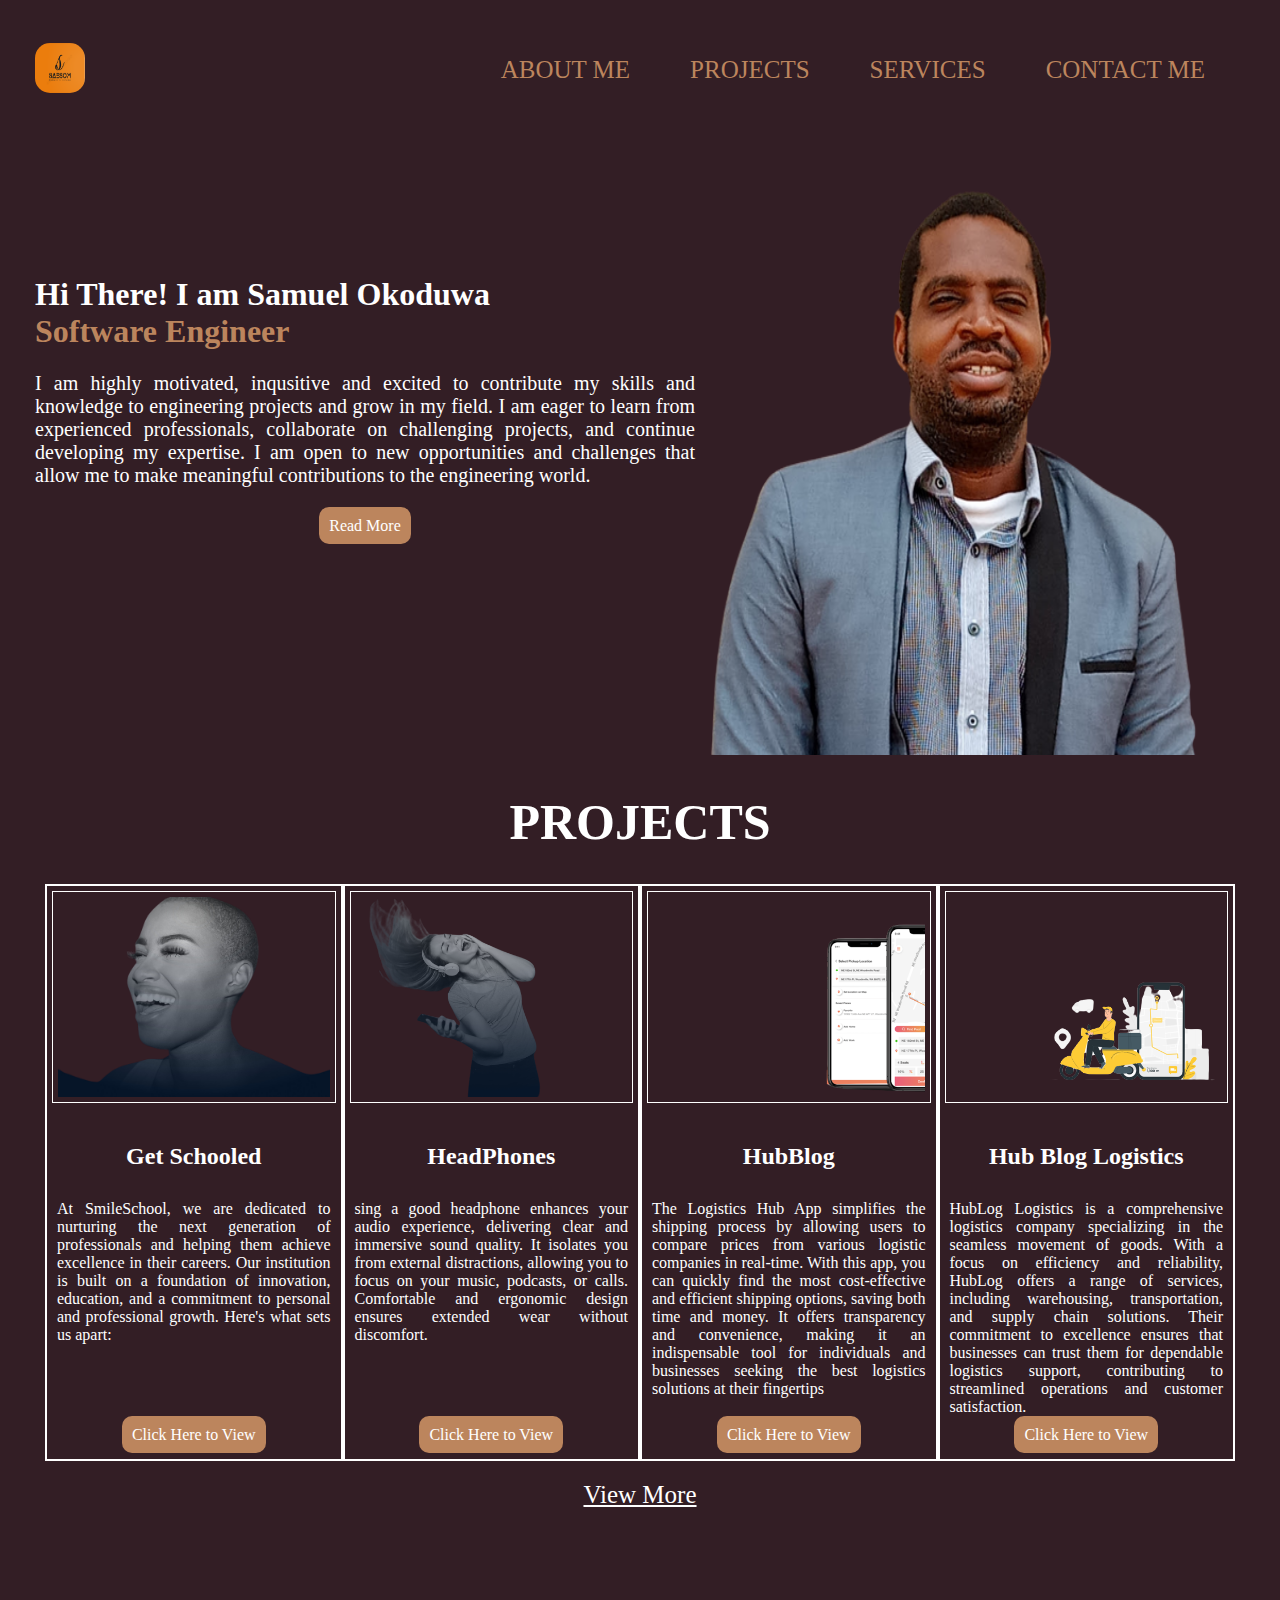
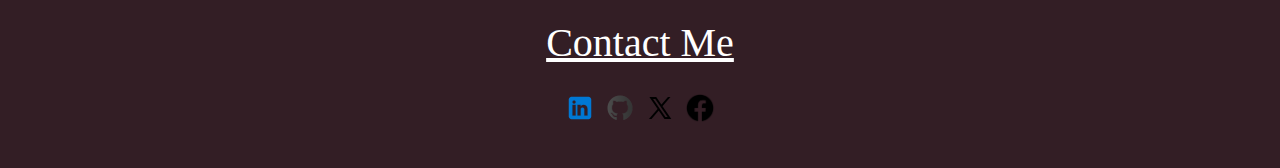
<file: index.html>
<!DOCTYPE html>
<html lang="en">
<head>
	<meta charset="UTF-8">
	<meta http-equiv="X-UA-Compatible" content="IE=edge">
	<meta name="viewport" content="width=device-width, initial-scale=1.0">
	<title>SAMUEL OKODUWA'S PORTFOLIO</title>
	<link rel="stylesheet" href="/css/style.css">
</head>
<body>
	<!-- Header Session -->
	<header class="header">
		<!-- Logo -->
		<div class="logo">
			<a href="index.html"><img src="./Assets/Images/My_logo.PNG" alt="logo"></a>
		</div>
		<!-- Navigation MENU -->
		<nav class="navigation-bar">
			<ul>
				<li><a href="about_me/about_me.html">ABOUT ME</a></li>
				<li><a href="./about_me/project.html">PROJECTS</a></li>
				<li><a href="./services.html">SERVICES</a></li>
				<li><a href="./contact_me.html">CONTACT ME</a></li>
			</ul>
			<button class="hamburger" id="hamburger">
				<svg xmlns="http://www.w3.org/2000/svg" height="1em" viewBox="0 0 448 512">! Font Awesome Free 6.4.2 by @fontawesome - https://fontawesome.com License - https://fontawesome.com/license (Commercial License) Copyright 2023 Fonticons, Inc.<path d="M0 96C0 78.3 14.3 64 32 64H416c17.7 0 32 14.3 32 32s-14.3 32-32 32H32C14.3 128 0 113.7 0 96zM0 256c0-17.7 14.3-32 32-32H416c17.7 0 32 14.3 32 32s-14.3 32-32 32H32c-17.7 0-32-14.3-32-32zM448 416c0 17.7-14.3 32-32 32H32c-17.7 0-32-14.3-32-32s14.3-32 32-32H416c17.7 0 32 14.3 32 32z"/></svg>
			</button>
		</nav>
	</header>

	<!-- The Main Page -->
	<main>
		<!-- Hero Section -->
		<section class="hero-section">
			<!-- The description -->
			<div class="hero-section-description">
				<h1>Hi There! I am Samuel Okoduwa <br><span>Software Engineer</span></h1>
				<p class=".hero-section-paragraph">I am highly motivated, inqusitive and excited to contribute my skills and knowledge to engineering projects and grow in my field. I am eager to learn from experienced professionals, collaborate on challenging projects, and continue developing my expertise. I am open to new opportunities and challenges that allow me to make meaningful contributions to the engineering world.</p>
				<div class="hero-section-button"><a href="./about_me/about_me.html">Read More</a></div>
			</div>
			<!-- My Picture -->
			<div class="hero-section-image">
				<img src="./Assets/Images/My_Photo.jpg" alt="My Photo">
			</div>
		</section>


		<!-- Projects -->
		<section id="projects" class="projects">
			<h1>PROJECTS</h1>
			<!-- Project Cards -->
			<div class="project-cards">
				<!-- The First Card -->
				<div class="project-card">
					<div class="project-image">
						<img src="./Assets/Images/Project-Image/get_schooled.png" alt="Project Image">
					</div>
					<div class="project-card-content">
						<h2>Get Schooled</h2>
						<p>
						At SmileSchool, we are dedicated to nurturing the next generation of professionals and helping them achieve excellence in their careers. Our institution is built on a foundation of innovation, education, and a commitment to personal and professional growth. Here's what sets us apart:
						</p>
					</div>
					<div class="project-button">
						<a href="https://samuelokoduwa.github.io/Get_Schooled/">Click Here to View</a>
					</div>					
				</div>
				<!-- The Second Card -->
				<div class="project-card">
					<div class="project-image">
						<img src="./Assets/Images/Project-Image/headphones_hero.png" alt="Project Image">
					</div>
					<div class="project-card-content">
						<h2>HeadPhones</h2>
					<p>
						sing a good headphone enhances your audio experience, delivering clear and immersive sound quality. It isolates you from external distractions, allowing you to focus on your music, podcasts, or calls. Comfortable and ergonomic design ensures extended wear without discomfort.
					</p>
					</div>
					<div class="project-button">
						<a href="https://samuelokoduwa.github.io/alx_html_css/headphones/101-index.html" target="_blank">Click Here to View</a>
					</div>					
				</div>
				<!-- The Third Card -->
				<div class="project-card">
					<div class="project-image">
						<img src="./Assets/Images/Project-Image/Hublog-1.png" alt="HubBlog"/>
					</div>
					<div class="project-card-content">
						<h2>HubBlog</h2>
					<p>
						The Logistics Hub App simplifies the shipping process by allowing users to compare prices from various logistic companies in real-time. With this app, you can quickly find the most cost-effective and efficient shipping options, saving both time and money. It offers transparency and convenience, making it an indispensable tool for individuals and businesses seeking the best logistics solutions at their fingertips
					</p>
					</div>
					<div class="project-button">
						<a href="https://samuelokoduwa.github.io/HUBLOG/" target="_blank">Click Here to View</a>
					</div>					
				</div>
				<!-- The Fouth Card -->
				<div class="project-card">
					<div class="project-image">
						<img src="./Assets/Images/Project-Image/Hublog_Logistics-1.png" alt="HubBlog Logistics"/>
					</div>
					<div class="project-card-content">
						<h2>Hub Blog Logistics</h2>
					<p>
						HubLog Logistics is a comprehensive logistics company specializing in the seamless movement of goods. With a focus on efficiency and reliability, HubLog offers a range of services, including warehousing, transportation, and supply chain solutions. Their commitment to excellence ensures that businesses can trust them for dependable logistics support, contributing to streamlined operations and customer satisfaction.
					</p>
					</div>
					<div class="project-button">
						<a href="https://samuelokoduwa.github.io/HUBLOG-LOGISTICS/" target="_blank">Click Here to View</a>
					</div>					
				</div>
			</div>
			<div class="project-more">
				<a href="about_me/project.html">View More</a>
			</div>
		</section>

		<!-- The footer -->
		<footer>
			<div class="footer-contact">
				<a href="contact_me.html">Contact Me</a>
			</div>
			<!-- Social Media Handle -->
			<div class="footer-socials">
				<!-- Linkined -->
				<div class="social">
					<a href=""><img src="./Assets/Images/icons/linkedin-background-free.png" alt="linkined"></a>	
				</div>
				<!-- Github -->
				<div class="social"><a href=""><img src="./Assets/Images/icons/github-background-free.png" alt="Github"></a>	
				</div>
				<!-- Twitter -->
				<div class="social">
					<a href=""><img src="./Assets/Images/icons/twitter-background-free.png" alt="Twitter"></a>
				</div>
				<!-- Facebook -->
				<div class="social">
					<a href=""><img src="./Assets/Images/icons/facebook-background-free.png" alt="Facebook"></a>
				</div>				
			</div>
		</footer>
	</main>
</body>
</html>
</file>
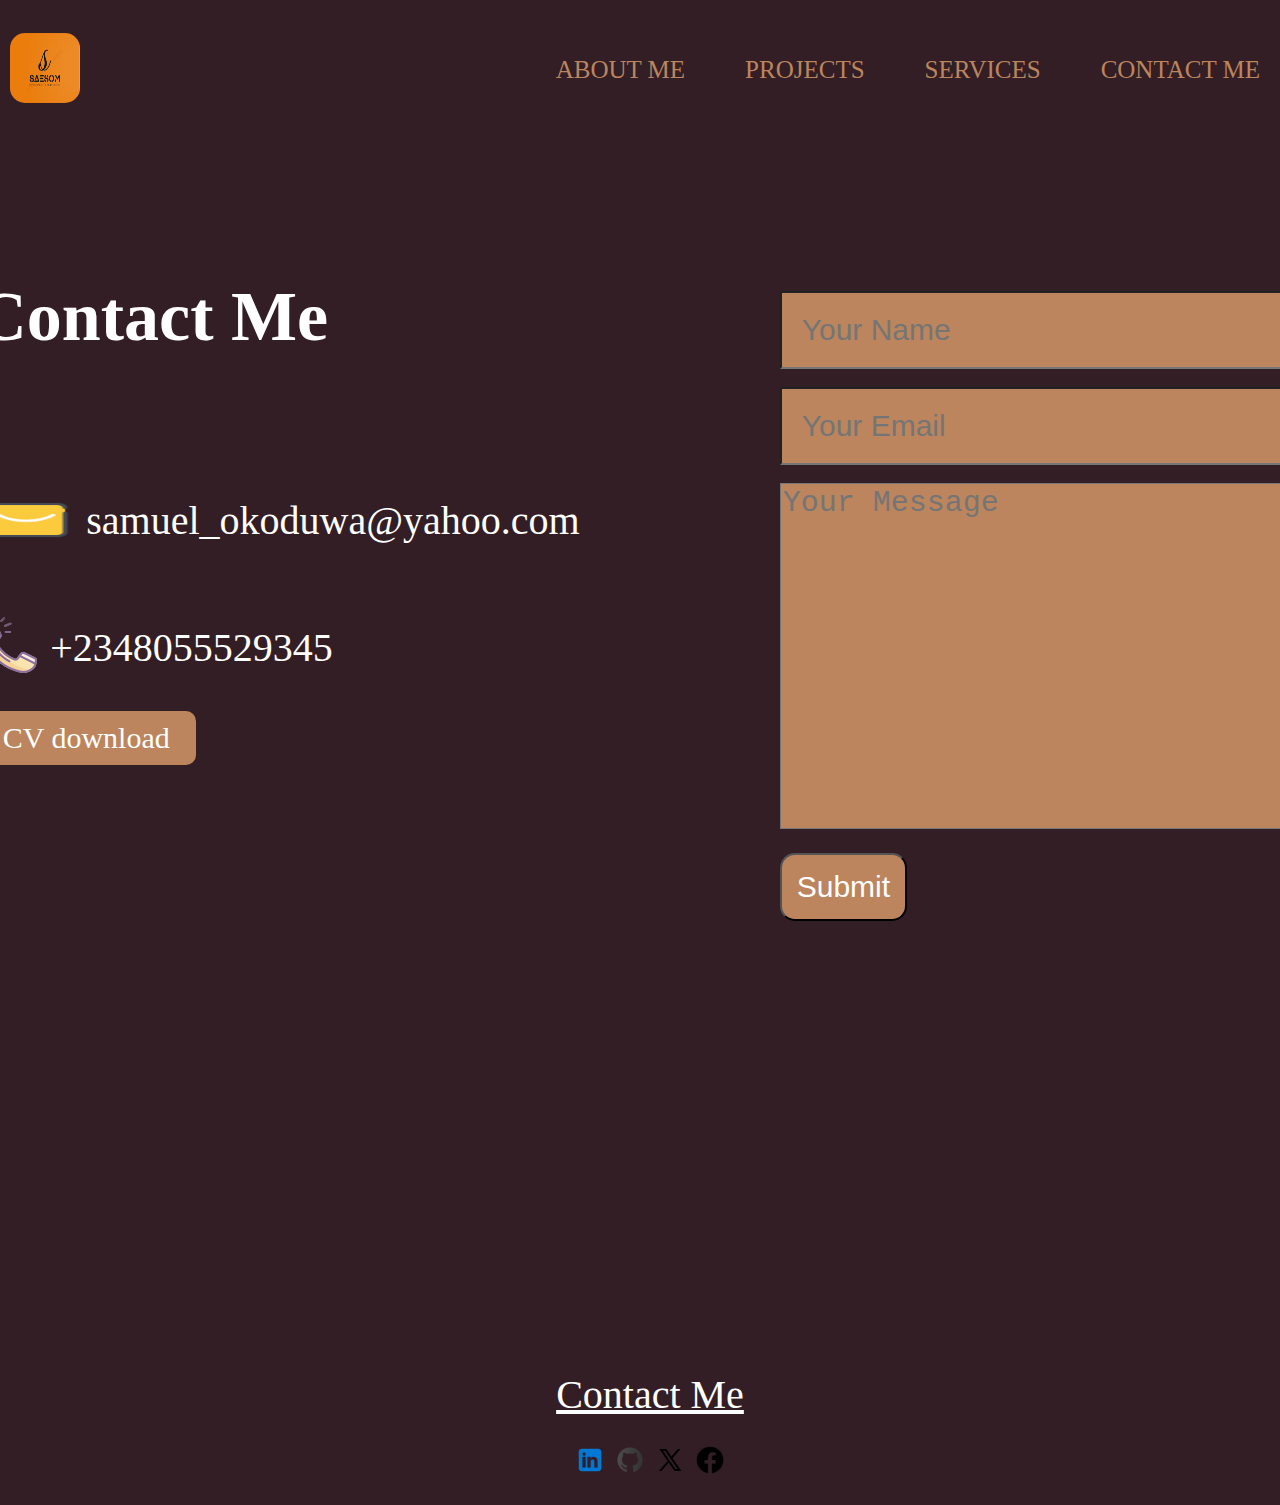
<file: contact_me.html>
<!DOCTYPE html>
<html lang="en">
<head>
	<meta charset="UTF-8">
	<meta http-equiv="X-UA-Compatible" content="IE=edge">
	<meta name="viewport" content="width=device-width, initial-scale=1.0">
	<title>SAMUEL OKODUWA'S PORTFOLIO</title>
	<link rel="stylesheet" href="/css/contact_me_style.css">
</head>
<body>
	<!-- Header Session -->
	<header class="header">
		<!-- Logo -->
		<div class="logo">
			<a href="index.html"><img src="./Assets/Images/My_logo.PNG" alt="logo"></a>
		</div>
		<!-- Navigation MENU -->
		<nav class="navigation-bar">
			<ul>
				<li><a href="about_me/about_me.html" target="_blank">ABOUT ME</a></li>
				<li><a href="./about_me/project.html">PROJECTS</a></li>
				<li><a href="./services.html">SERVICES</a></li>
				<li><a href="./contact_me.html">CONTACT ME</a></li>
			</ul>
			<button class="hamburger" id="hamburger">
				<svg xmlns="http://www.w3.org/2000/svg" height="1em" viewBox="0 0 448 512">! Font Awesome Free 6.4.2 by @fontawesome - https://fontawesome.com License - https://fontawesome.com/license (Commercial License) Copyright 2023 Fonticons, Inc.<path d="M0 96C0 78.3 14.3 64 32 64H416c17.7 0 32 14.3 32 32s-14.3 32-32 32H32C14.3 128 0 113.7 0 96zM0 256c0-17.7 14.3-32 32-32H416c17.7 0 32 14.3 32 32s-14.3 32-32 32H32c-17.7 0-32-14.3-32-32zM448 416c0 17.7-14.3 32-32 32H32c-17.7 0-32-14.3-32-32s14.3-32 32-32H416c17.7 0 32 14.3 32 32z"/></svg>
			</button>
		</nav>
	</header>

	
	<!-- My contact accessibility details -->
	<main class="contact">
		<!-- Direct contact -->
		
		<div class="contact-bio">
			<h1>Contact Me</h1>
			<div class="email">
				<img src="./Assets/Images/icons/icons8-mail-64.png" alt="email" width="100" height="50">
				<p>samuel_okoduwa@yahoo.com</p>
			</div>
			<div class="phone-number">	
				<img src="./Assets/Images/icons/phone.png" alt="phone number">
				<p>+2348055529345</p>
			</div>
			<div class="download">
				<a href=""> CV download</a>
			</div>
		</div>	
		<!-- Contact note -->
		<div class="contact-note">
			<form action="">
				<input type="text" id="name" name="name" placeholder="Your Name" required>
				<br><br>
				<input type="email" id="email" name="email" placeholder="Your Email" required>
				<br><br>
				<textarea name="" id="" cols="19" rows="10" placeholder="Your Message"></textarea><br>
				<button onclick="submit">Submit</button>
			</form>
		</div>
	</main>
	



		<!-- The footer -->
		<footer>
			<div class="footer-contact">
				<a href="contact_me.html">Contact Me</a>
			</div>
			<!-- Social Media Handle -->
			<div class="footer-socials">
				<!-- Linkined -->
				<div class="social">
					<a href=""><img src="./Assets/Images/icons/linkedin-background-free.png" alt="linkined"></a>	
				</div>
				<!-- Github -->
				<div class="social"><a href=""><img src="./Assets/Images/icons/github-background-free.png" alt="Github"></a>	
				</div>
				<!-- Twitter -->
				<div class="social">
					<a href=""><img src="./Assets/Images/icons/twitter-background-free.png" alt="Twitter"></a>
				</div>
				<!-- Facebook -->
				<div class="social">
					<a href=""><img src="./Assets/Images/icons/facebook-background-free.png" alt="Facebook"></a>
				</div>				
			</div>
		</footer>
	</main>
</body>
</html>
</file>
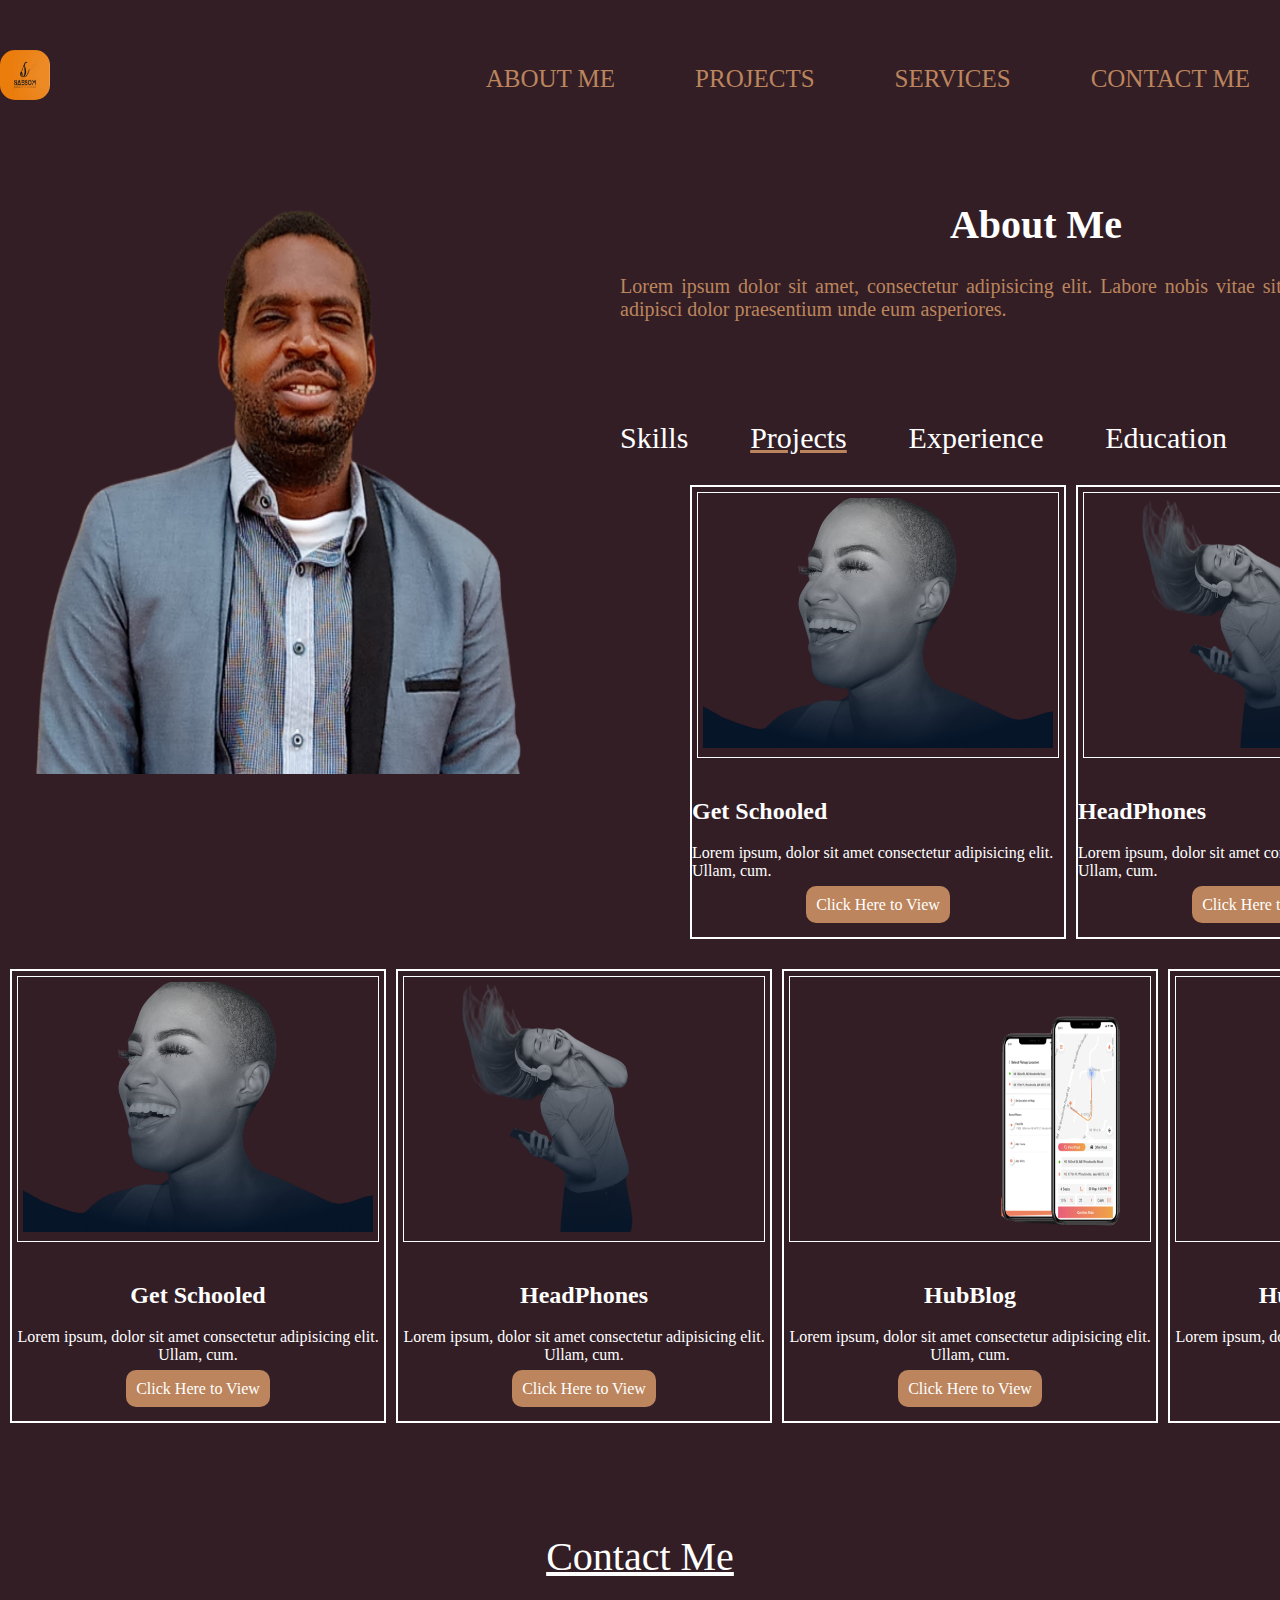
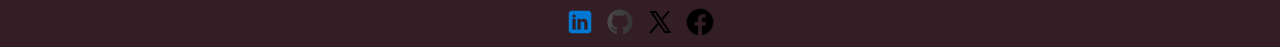
<file: services.html>
<!DOCTYPE html>
<html lang="en">
<head>
	<meta charset="UTF-8">
	<meta http-equiv="X-UA-Compatible" content="IE=edge">
	<meta name="viewport" content="width=device-width, initial-scale=1.0">
	<title>SAMUEL OKODUWA'S PORTFOLIO</title>
	<link rel="stylesheet" href="../css/project_style.css">
</head>
<body>
	<!-- Header Session -->
	<header class="header">
		<!-- Logo -->
		<div class="logo">
			<a href="index.html"><img src="../Assets/Images/My_logo.PNG" alt="logo"></a>
		</div>
		<!-- Navigation MENU -->
		<nav class="navigation-bar">
			<ul>
				<li><a href="about_me.html" target="_blank">ABOUT ME</a></li>
				<li><a href="./about_me/project.html">PROJECTS</a></li>
				<li><a href="./services.html">SERVICES</a></li>
				<li><a href="./contact_me.html">CONTACT ME</a></li>
			</ul>
		</nav>
	</header>

	<!-- The Main Page -->
	<main>
		<!-- About Me Section -->
		<section class="about_me-section">
			<h1 class="name">SAMUEL <span>OKODUWA</span></h1>
			<!-- My Picture -->
			<div class="about_me-image img">
				<img src="../Assets/Images/My_Photo.jpg" alt="My Photo">
			</div>
			<!-- About Me Data -->
			<div class="about_me-data">
				<!-- About Me -->
				<div class="about_me-description">
					<h1>About Me</h1>
					<p>Lorem ipsum dolor sit amet, consectetur adipisicing elit. Labore nobis vitae sit perferendis maxime adipisci dolor praesentium unde eum asperiores.</p>
				</div>
				<!-- About Me Navigation bar -->
				<nav> 
					<ul>
						<li><span><a href="../about_me/about_me.html">Skills</a></span></li>
						<li><a href="../about_me/project.html">Projects</a></li>
						<li><span><a href="../about_me/experience.html">Experience</a></span></li>
						<li><span><a href="../about_me/education.html">Education</a></span></li>
						<li><span><a href="../about_me/certification.html">Certifications</a></span></li>
					</ul>
				</nav>
				<!-- The content of the navagation Tabs -->
				<div class="project-sub">
					<div class="project-cards">
						<!-- The First Card -->
						<div class="project-card">
							<div class="project-image">
								<img src="../Assets/Images/Project-Image/get_schooled.png" alt="Project Image">
							</div>
							<h2>Get Schooled</h2>
							<p>Lorem ipsum, dolor sit amet consectetur adipisicing elit. Ullam, cum.</p>
							<div class="project-button">
								<a href="https://samuelokoduwa.github.io/Get_Schooled/">Click Here to View</a>
							</div>					
						</div>
						<!-- The Second Card -->
						<div class="project-card">
							<div class="project-image">
								<img src="../Assets/Images/Project-Image/headphones_hero.png" alt="Project Image">
							</div>
							<h2>HeadPhones</h2>
							<p>Lorem ipsum, dolor sit amet consectetur adipisicing elit. Ullam, cum.</p>
							<div class="project-button">
								<a href="https://samuelokoduwa.github.io/alx_html_css/headphones/101-index.html" target="_blank">Click Here to View</a>
							</div>					
						</div>
				</div>
			</div>
			
		</section>


		<!-- Projects -->
		<section id="projects" class="projects">
			<!-- Project Cards -->
			<div class="project-cards">
				<!-- The First Card -->
				<div class="project-card">
					<div class="project-image">
						<img src="../Assets/Images/Project-Image/get_schooled.png" alt="Project Image">
					</div>
					<h2>Get Schooled</h2>
					<p>Lorem ipsum, dolor sit amet consectetur adipisicing elit. Ullam, cum.</p>
					<div class="project-button">
						<a href="https://samuelokoduwa.github.io/Get_Schooled/">Click Here to View</a>
					</div>					
				</div>
				<!-- The Second Card -->
				<div class="project-card">
					<div class="project-image">
						<img src="../Assets/Images/Project-Image/headphones_hero.png" alt="Project Image">
					</div>
					<h2>HeadPhones</h2>
					<p>Lorem ipsum, dolor sit amet consectetur adipisicing elit. Ullam, cum.</p>
					<div class="project-button">
						<a href="https://samuelokoduwa.github.io/alx_html_css/headphones/101-index.html" target="_blank">Click Here to View</a>
					</div>					
				</div>
				<!-- The Third Card -->
				<div class="project-card">
					<div class="project-image">
						<img src="../Assets/Images/Project-Image/Hublog-1.png" alt="HubBlog"/>
					</div>
					<h2>HubBlog</h2>
					<p>Lorem ipsum, dolor sit amet consectetur adipisicing elit. Ullam, cum.</p>
					<div class="project-button">
						<a href="https://samuelokoduwa.github.io/HUBLOG/" target="_blank">Click Here to View</a>
					</div>					
				</div>
				<!-- The Fouth Card -->
				<div class="project-card">
					<div class="project-image">
						<img src="../Assets/Images/Project-Image/Hublog_Logistics-1.png" alt="HubBlog Logistics"/>
					</div>
					<h2>Hub Blog Logistics</h2>
					<p>Lorem ipsum, dolor sit amet consectetur adipisicing elit. Ullam, cum.</p>
					<div class="project-button">
						<a href="https://samuelokoduwa.github.io/HUBLOG-LOGISTICS/" target="_blank">Click Here to View</a>
					</div>					
				</div>
			</div>
		</section>

		<!-- The footer -->
		<footer>
			<div class="footer-contact">
				<a href="contact_me.html">Contact Me</a>
			</div>
			<!-- Social Media Handle -->
			<div class="footer-socials">
				<!-- Linkined -->
				<div class="social">
					<a href=""><img src="../Assets/Images/icons/linkedin-background-free.png" alt="linkined"></a>	
				</div>
				<!-- Github -->
				<div class="social">
					<a href=""><img src="../Assets/Images/icons/github-background-free.png" alt="Github"></a>	
				</div>
				<!-- Twitter -->
				<div class="social">
					<a href=""><img src="../Assets/Images/icons/twitter-background-free.png" alt="Twitter"></a>
				</div>
				<!-- Facebook -->
				<div class="social">
					<a href=""><img src="../Assets/Images/icons/facebook-background-free.png" alt="Facebook"></a>
				</div>				
			</div>
		</footer>
	</main>
</body>
</html>
</file>
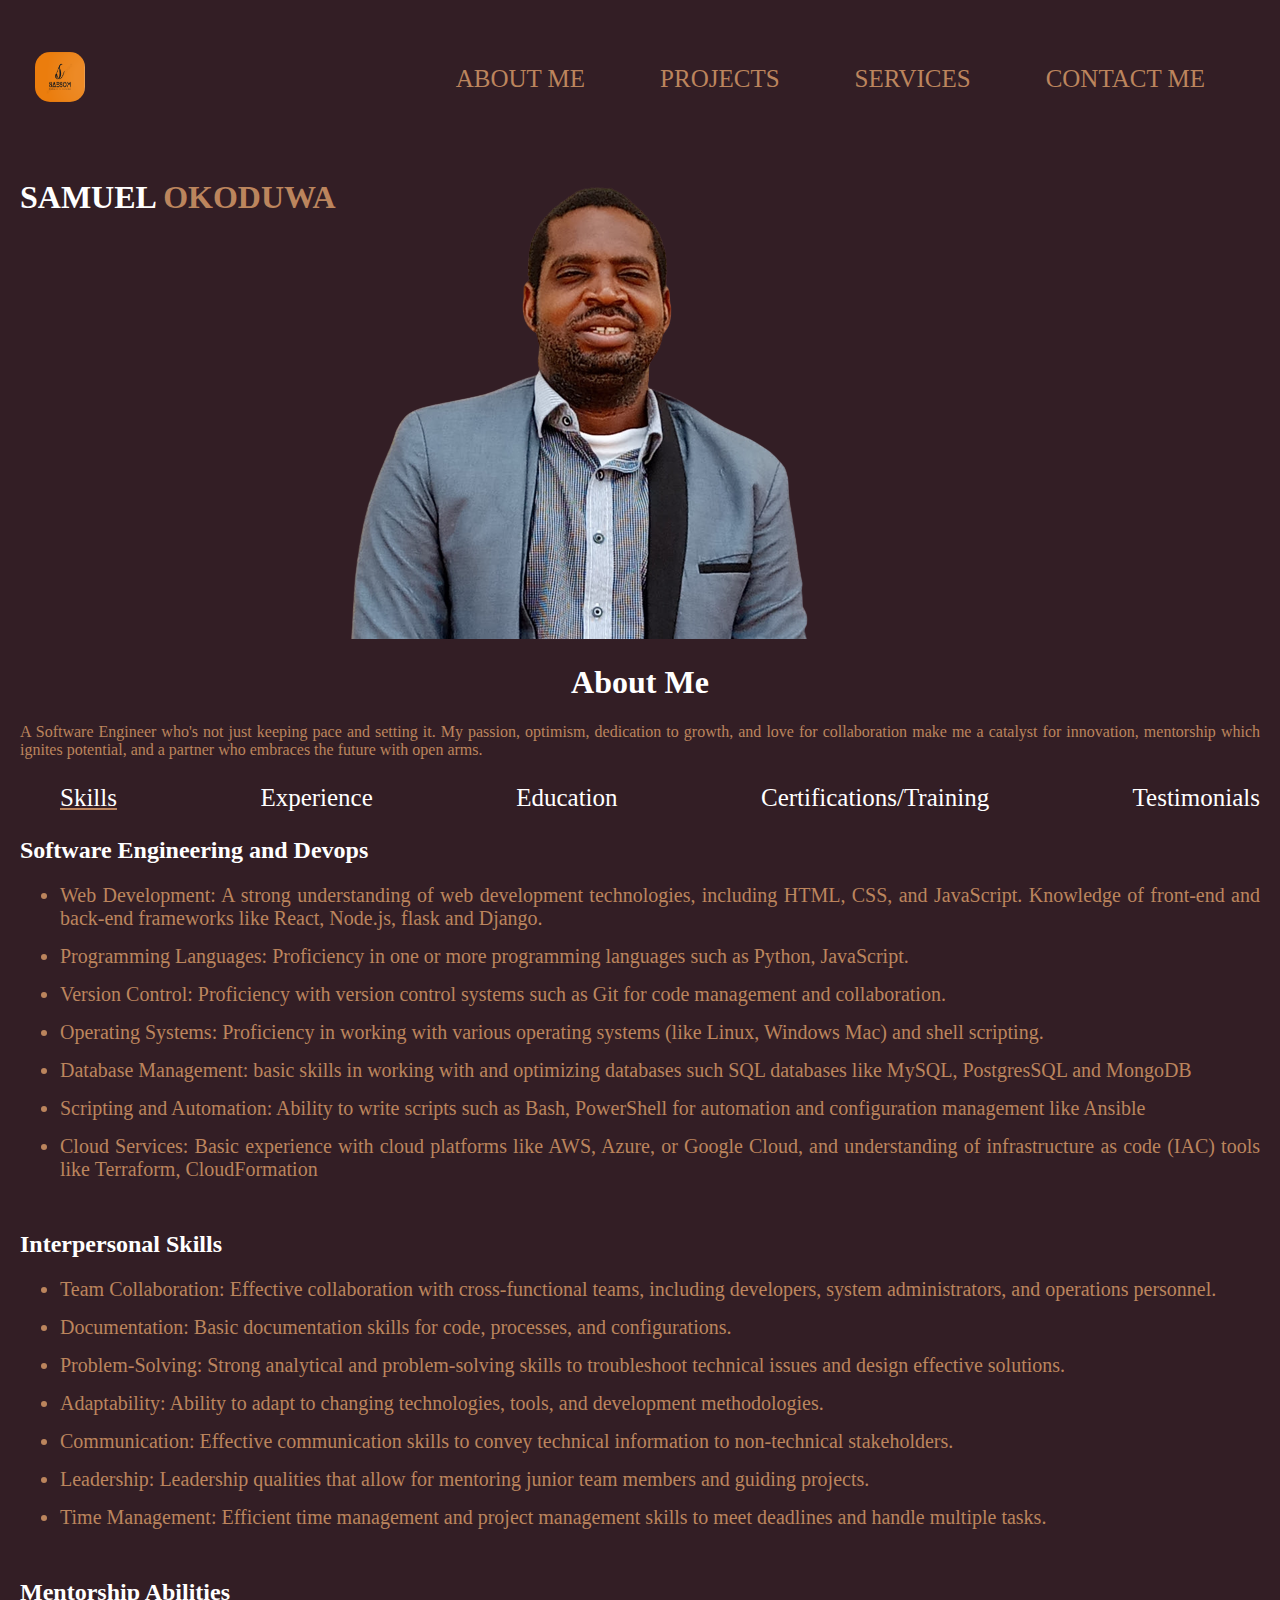
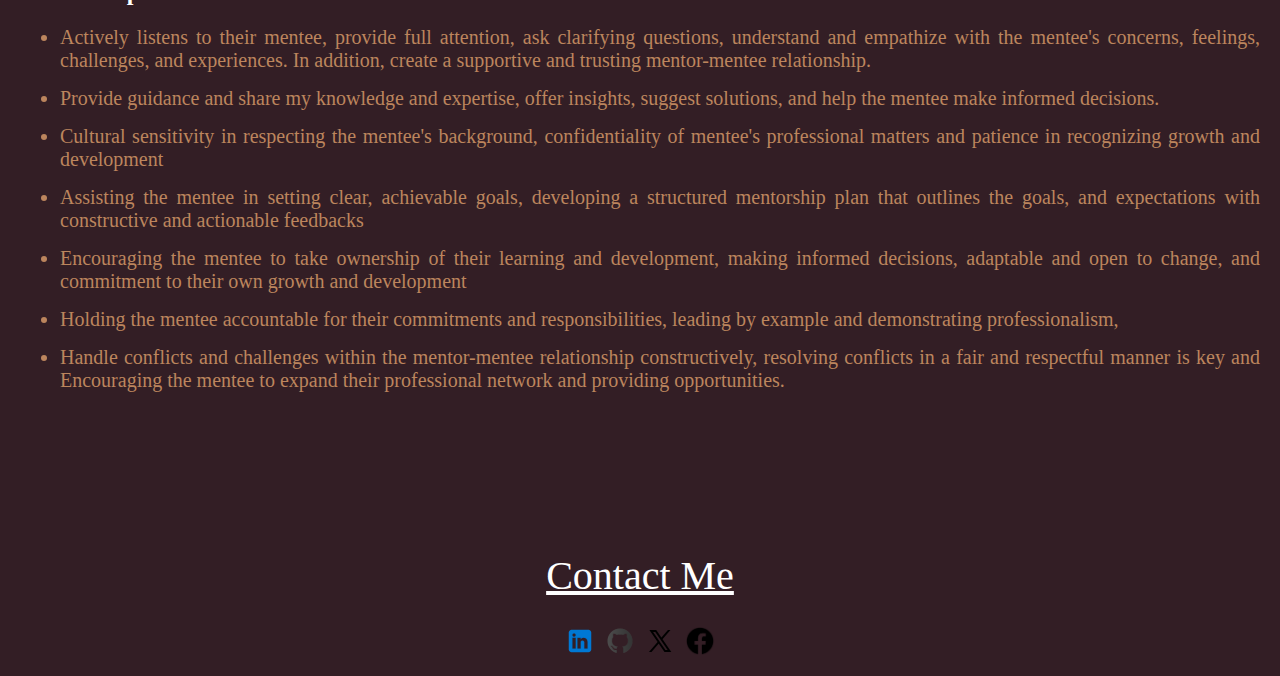
<file: about_me/about_me.html>
<!DOCTYPE html>
<html lang="en">
<head>
	<meta charset="UTF-8">
	<meta http-equiv="X-UA-Compatible" content="IE=edge">
	<meta name="viewport" content="width=device-width, initial-scale=1.0">
	<title>SAMUEL OKODUWA'S PORTFOLIO</title>
	<link rel="stylesheet" href="/css/about_me_style.css">
</head>
<body>
	<!-- Header Session -->
	<header class="header">
		<!-- Logo -->
		<div class="logo">
			<a href="../index.html"><img src="../Assets/Images/My_logo.PNG" alt="logo"></a>
		</div>
		<!-- Navigation MENU -->
		<nav class="navigation-bar">
			<ul>
				<li><a href="about_me.html" target="_blank">ABOUT ME</a></li>
				<li><a href="../about_me/project.html">PROJECTS</a></li>
				<li><a href="../services.html">SERVICES</a></li>
				<li><a href="../contact_me.html">CONTACT ME</a></li>
			</ul>
			<button class="hamburger" id="hamburger">
				<svg xmlns="http://www.w3.org/2000/svg" height="1em" viewBox="0 0 448 512">! Font Awesome Free 6.4.2 by @fontawesome - https://fontawesome.com License - https://fontawesome.com/license (Commercial License) Copyright 2023 Fonticons, Inc.<path d="M0 96C0 78.3 14.3 64 32 64H416c17.7 0 32 14.3 32 32s-14.3 32-32 32H32C14.3 128 0 113.7 0 96zM0 256c0-17.7 14.3-32 32-32H416c17.7 0 32 14.3 32 32s-14.3 32-32 32H32c-17.7 0-32-14.3-32-32zM448 416c0 17.7-14.3 32-32 32H32c-17.7 0-32-14.3-32-32s14.3-32 32-32H416c17.7 0 32 14.3 32 32z"/></svg>
			</button>
		</nav>
	</header>

	<!-- The Main Page -->
	<main>
		<!-- About Me Section -->
		<section class="about_me-section">
			<h1 class="name">SAMUEL <span>OKODUWA</span></h1>
			<!-- My Picture -->
			<div class="about_me-image">
				<img src="../Assets/Images/My_Photo.jpg" alt="My Photo">
			</div>
			<!-- About Me Data -->
			<div class="about_me-data">
				<!-- About Me -->
				<div class="about_me-description">
					<h1>About Me</h1>
					<p>A Software Engineer who's not just keeping pace and setting it. My passion, optimism, dedication to growth, and love for collaboration make me a catalyst for innovation, mentorship which ignites potential, and a partner who embraces the future with open arms.</p>
				</div>
				<!-- About Me Navigation bar -->
				<nav> 
					<ul>
						<li><a href="../about_me/about_me.html">Skills</a></li>
						<li><span><a href="../about_me/experience.html">Experience</a></span></li>
						<li><span><a href="../about_me/education.html">Education</a></span></li>
						<li><span><a href="../about_me/certification.html">Certifications/Training</a></span></li>
						<li><span><a href="../about_me/testimonies.html">Testimonials</a></span></li>
					</ul>
					<button class="about_me-hamburger" id="hamburger">
						<svg xmlns="http://www.w3.org/2000/svg" height="1em" viewBox="0 0 448 512">! Font Awesome Free 6.4.2 by @fontawesome - https://fontawesome.com License - https://fontawesome.com/license (Commercial License) Copyright 2023 Fonticons, Inc.<path d="M0 96C0 78.3 14.3 64 32 64H416c17.7 0 32 14.3 32 32s-14.3 32-32 32H32C14.3 128 0 113.7 0 96zM0 256c0-17.7 14.3-32 32-32H416c17.7 0 32 14.3 32 32s-14.3 32-32 32H32c-17.7 0-32-14.3-32-32zM448 416c0 17.7-14.3 32-32 32H32c-17.7 0-32-14.3-32-32s14.3-32 32-32H416c17.7 0 32 14.3 32 32z"/></svg>
					</button>
				</nav>
				<!-- The content of the navagation Tabs -->
				<!-- Software Engineering and DevOps -->
				<div class="skill">
					<h2>Software Engineering and Devops</h2>
				<ul>
					<li>
						Web Development: A strong understanding of web development technologies, including HTML, CSS, and JavaScript. Knowledge of front-end and back-end frameworks like React, Node.js, flask and Django.
					</li>
					<li>
						Programming Languages: Proficiency in one or more programming languages such as Python, JavaScript.
					</li>
					<li>
						Version Control: Proficiency with version control systems such as Git for code management and collaboration.
					</li>
					<li>
						Operating Systems: Proficiency in working with various operating systems (like Linux, Windows Mac) and shell scripting.
					</li>
					<li>
						Database Management: basic skills in working with and optimizing databases such SQL databases like MySQL, PostgresSQL and MongoDB
					</li>
					<li>
						Scripting and Automation: Ability to write scripts such as Bash, PowerShell for automation and configuration management like Ansible
					</li>
					<li>
						Cloud Services: Basic experience with cloud platforms like AWS, Azure, or Google Cloud, and understanding of infrastructure as code (IAC) tools like Terraform, CloudFormation
					</li>

				</ul>
				</div>
				<!-- Interpersonal Skills -->
				<div class="skill">
					<h2>Interpersonal Skills</h2>
				<ul>
					<li>Team Collaboration: Effective collaboration with cross-functional teams, including developers, system administrators, and operations personnel.
					</li>
					<li>
						Documentation: Basic documentation skills for code, processes, and configurations.
					</li>
					<li>
						Problem-Solving: Strong analytical and problem-solving skills to troubleshoot technical issues and design effective solutions.
					</li>
					<li>
						Adaptability: Ability to adapt to changing technologies, tools, and development methodologies.
					</li>
					<li>
						Communication: Effective communication skills to convey technical information to non-technical stakeholders.
					</li>
					<li>
						Leadership: Leadership qualities that allow for mentoring junior team members and guiding projects.
					</li>
					<li>
						Time Management: Efficient time management and project management skills to meet deadlines and handle multiple tasks.
					</li>
				</ul>
				</div>
				<!-- Mentorship Skills -->
				<div class="skill">
					<h2>Mentorship Abilities</h2>
					<ul>
						<li>
							Actively listens to their mentee, provide full attention, ask clarifying questions, understand and empathize with the mentee's concerns, feelings, challenges, and experiences. In addition,  create a supportive and trusting mentor-mentee relationship.
						</li>
						<li>
							Provide guidance and share my knowledge and expertise, offer insights, suggest solutions, and help the mentee make informed decisions.
						</li>
						<li>
							Cultural sensitivity in respecting the mentee's background, confidentiality of mentee's professional matters and patience in recognizing growth and development 
						</li>
						<li>
							Assisting the mentee in setting clear, achievable goals, developing a structured mentorship plan that outlines the goals, and expectations with constructive and actionable feedbacks
						</li>
						<li>
							Encouraging the mentee to take ownership of their learning and development, making informed decisions,  adaptable and open to change, and commitment to their own growth and development
						</li>
						<li>
							Holding the mentee accountable for their commitments and responsibilities, leading by example and demonstrating professionalism,
						</li>
						<li>
							Handle conflicts and challenges within the mentor-mentee relationship constructively, resolving conflicts in a fair and respectful manner is key and Encouraging the mentee to expand their professional network and providing opportunities.
						</li>
					</ul>
				</div>
			</div>
			
		</section>

		<!-- The footer -->
		<footer>
			<div class="footer-contact">
				<a href="contact_me.html">Contact Me</a>
			</div>
			<!-- Social Media Handle -->
			<div class="footer-socials">
				<!-- Linkined -->
				<div class="social">
					<a href=""><img src="../Assets/Images/icons/linkedin-background-free.png" alt="linkined"></a>	
				</div>
				<!-- Github -->
				<div class="social">
					<a href=""><img src="../Assets/Images/icons/github-background-free.png" alt="Github"></a>	
				</div>
				<!-- Twitter -->
				<div class="social">
					<a href=""><img src="../Assets/Images/icons/twitter-background-free.png" alt="Twitter"></a>
				</div>
				<!-- Facebook -->
				<div class="social">
					<a href=""><img src="../Assets/Images/icons/facebook-background-free.png" alt="Facebook"></a>
				</div>				
			</div>
		</footer>
	</main>
</body>
</html>
</file>
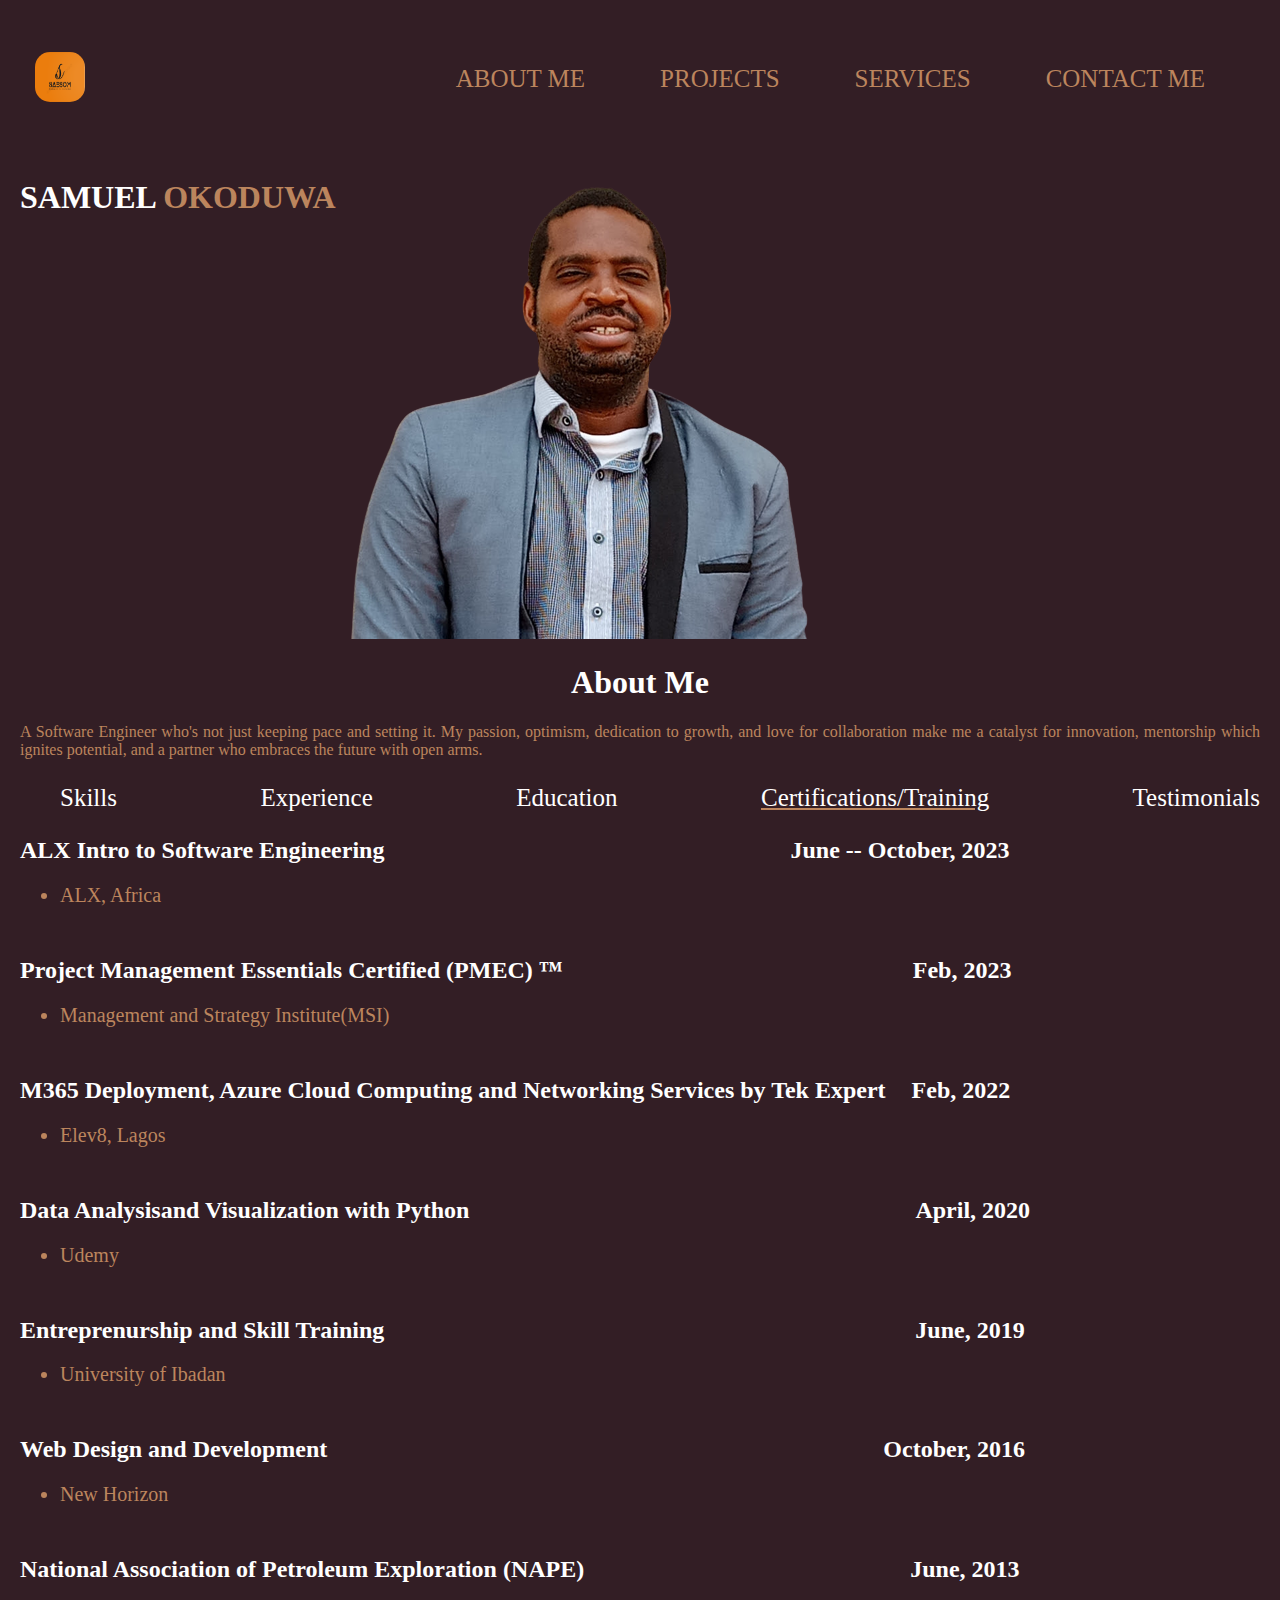
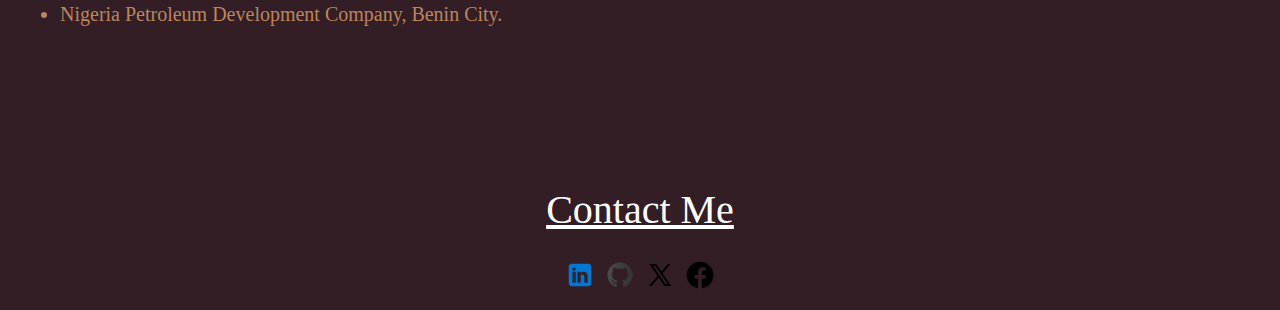
<file: about_me/certification.html>
<!DOCTYPE html>
<html lang="en">
<head>
	<meta charset="UTF-8">
	<meta http-equiv="X-UA-Compatible" content="IE=edge">
	<meta name="viewport" content="width=device-width, initial-scale=1.0">
	<title>SAMUEL OKODUWA'S PORTFOLIO</title>
	<link rel="stylesheet" href="/css/about_me_style.css">
</head>
<body>
	<!-- Header Session -->
	<header class="header">
		<!-- Logo -->
		<div class="logo">
			<a href="../index.html"><img src="../Assets/Images/My_logo.PNG" alt="logo"></a>
		</div>
		<!-- Navigation MENU -->
		<nav class="navigation-bar">
			<ul>
				<li><a href="about_me.html" target="_blank">ABOUT ME</a></li>
				<li><a href="../about_me/project.html">PROJECTS</a></li>
				<li><a href="../services.html">SERVICES</a></li>
				<li><a href="../contact_me.html">CONTACT ME</a></li>
			</ul>
			<button class="hamburger" id="hamburger">
				<svg xmlns="http://www.w3.org/2000/svg" height="1em" viewBox="0 0 448 512">! Font Awesome Free 6.4.2 by @fontawesome - https://fontawesome.com License - https://fontawesome.com/license (Commercial License) Copyright 2023 Fonticons, Inc.<path d="M0 96C0 78.3 14.3 64 32 64H416c17.7 0 32 14.3 32 32s-14.3 32-32 32H32C14.3 128 0 113.7 0 96zM0 256c0-17.7 14.3-32 32-32H416c17.7 0 32 14.3 32 32s-14.3 32-32 32H32c-17.7 0-32-14.3-32-32zM448 416c0 17.7-14.3 32-32 32H32c-17.7 0-32-14.3-32-32s14.3-32 32-32H416c17.7 0 32 14.3 32 32z"/></svg>
			</button>
		</nav>
	</header>

	<!-- The Main Page -->
	<main>
		<!-- About Me Section -->
		<section class="about_me-section">
			<h1 class="name">SAMUEL <span>OKODUWA</span></h1>
			<!-- My Picture -->
			<div class="about_me-image img">
				<img src="../Assets/Images/My_Photo.jpg" alt="My Photo">
			</div>
			<!-- About Me Data -->
			<div class="about_me-data">
				<!-- About Me -->
				<div class="about_me-description">
					<h1>About Me</h1>
					<p>A Software Engineer who's not just keeping pace and setting it. My passion, optimism, dedication to growth, and love for collaboration make me a catalyst for innovation, mentorship which ignites potential, and a partner who embraces the future with open arms.</p>
				</div>
				<!-- About Me Navigation bar -->
				<nav> 
					<ul>
						<li><span><a href="../about_me/about_me.html">Skills</a></span></li>
						<li><span><a href="./experience.html">Experience</a></span></li>
						<li><span><a href="../about_me/education.html">Education</a></span></li>
						<li><a href="../about_me/certification.html">Certifications/Training</a></li>
						<li><span><a href="../about_me/testimonies.html">Testimonials</a></span></li>
					</ul>
				</nav>
				<!-- The content of the navagation Tabs -->
				<!-- ALX Software Engineering -->
				<div class="skill">
					<h2>
						<a href="">ALX Intro to Software Engineering </a><span style="padding-left: 400px
						;">June  --  October, 2023</span>
					</h2>
				<ul>
					<li>
						ALX, Africa
					</li>
					
				</ul>
				</div>
				<!-- Project Management Essentials -->
				<div class="skill">
					<h2>
						<a href="https://www.linkedin.com/feed/update/urn:li:activity:7040269859678478336/">Project Management Essentials Certified (PMEC)
							™</a><span style="padding-left: 350px
						;">Feb, 2023</span>
					</h2>
				<ul>
					<li>
						Management and Strategy Institute(MSI)
					</li>
				</ul>
				</div>
				<!-- Tek Expert -->
				<div class="skill">
					<h2>
						M365 Deployment, Azure Cloud Computing and Networking Services by Tek Expert <span style="padding-left: 20px
						;"> Feb, 2022</span>
					</h2>
					<ul>
						<li>
							Elev8, Lagos
						</li>
					</ul>
				</div>
				<!-- Data Analysis and Visualization -->
				<div class="skill">
					<h2>
						Data Analysisand Visualization with Python <span style="padding-left: 440px
						;"> April, 2020</span>
					</h2>
					<ul>
						<li>
							Udemy
						</li>
					</ul>
				</div>
				<!-- Entreprenurship and Skill Training-->
				<div class="skill">
					<h2>
						Entreprenurship and Skill Training <span style="padding-left: 525px
						;"> June, 2019</span>
					</h2>
					<ul>
						<li>
							University of Ibadan
						</li>
					</ul>
				</div>
				<!-- Web Design and Development-->
				<div class="skill">
					<h2>
						Web Design and Development <span style="padding-left: 550px
						;"> October, 2016</span>
					</h2>
					<ul>
						<li>
							New Horizon
						</li>
					</ul>
				</div>
				<!-- NAPE-->
				<div class="skill">
					<h2>
						National Association of Petroleum Exploration (NAPE) <span style="padding-left: 320px
						;"> June, 2013</span>
					</h2>
					<ul>
						<li>
							Nigeria Petroleum Development Company, Benin City.
						</li>
					</ul>
				</div>
			</div>
			
		</section>

		<!-- The footer -->
		<footer>
			<div class="footer-contact">
				<a href="contact_me.html">Contact Me</a>
			</div>
			<!-- Social Media Handle -->
			<div class="footer-socials">
				<!-- Linkined -->
				<div class="social">
					<a href=""><img src="../Assets/Images/icons/linkedin-background-free.png" alt="linkined"></a>	
				</div>
				<!-- Github -->
				<div class="social">
					<a href=""><img src="../Assets/Images/icons/github-background-free.png" alt="Github"></a>	
				</div>
				<!-- Twitter -->
				<div class="social">
					<a href=""><img src="../Assets/Images/icons/twitter-background-free.png" alt="Twitter"></a>
				</div>
				<!-- Facebook -->
				<div class="social">
					<a href=""><img src="../Assets/Images/icons/facebook-background-free.png" alt="Facebook"></a>
				</div>				
			</div>
		</footer>
	</main>
</body>
</html>
</file>
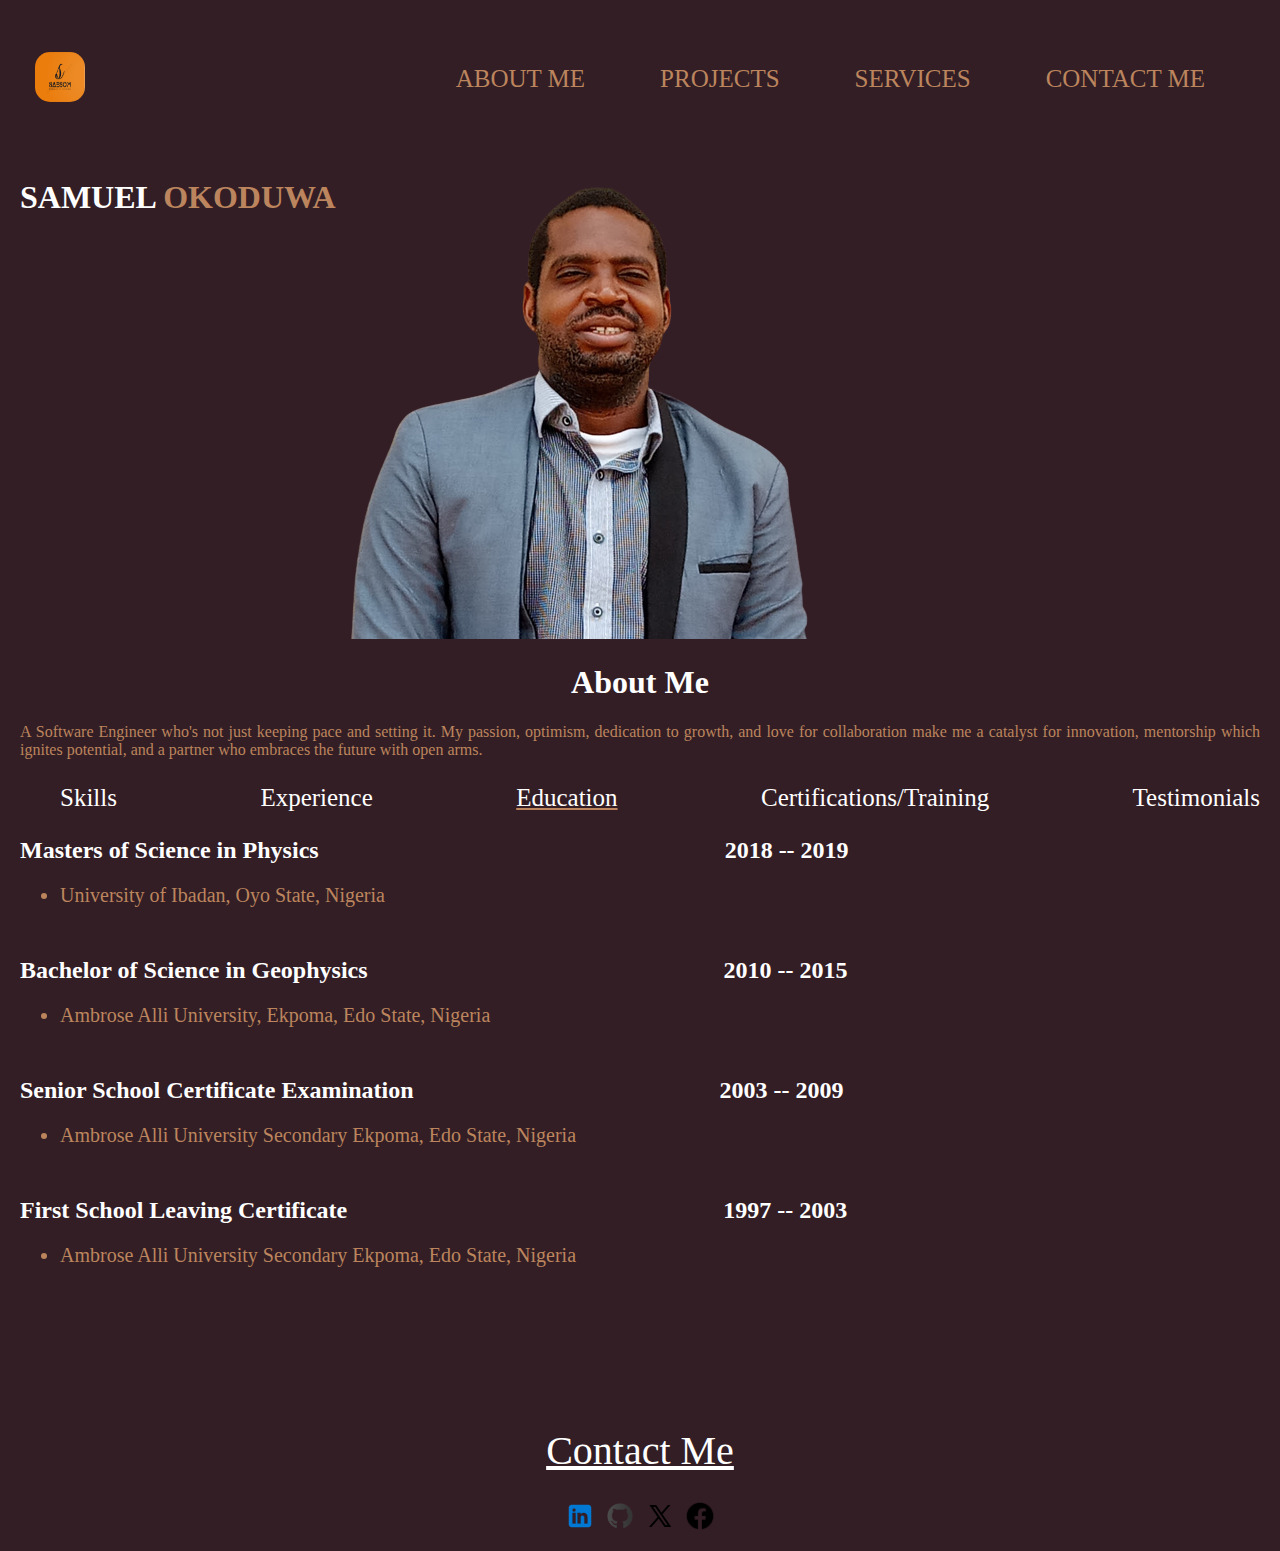
<file: about_me/education.html>
<!DOCTYPE html>
<html lang="en">
<head>
	<meta charset="UTF-8">
	<meta http-equiv="X-UA-Compatible" content="IE=edge">
	<meta name="viewport" content="width=device-width, initial-scale=1.0">
	<title>SAMUEL OKODUWA'S PORTFOLIO</title>
	<link rel="stylesheet" href="/css/about_me_style.css">
</head>
<body>
	<!-- Header Session -->
	<header class="header">
		<!-- Logo -->
		<div class="logo">
			<a href="../index.html"><img src="../Assets/Images/My_logo.PNG" alt="logo"></a>
		</div>
		<!-- Navigation MENU -->
		<nav class="navigation-bar">
			<ul>
				<li><a href="about_me.html" target="_blank">ABOUT ME</a></li>
				<li><a href="../about_me/project.html">PROJECTS</a></li>
				<li><a href="../services.html">SERVICES</a></li>
				<li><a href="../contact_me.html">CONTACT ME</a></li>
			</ul>
			<button class="hamburger" id="hamburger">
				<svg xmlns="http://www.w3.org/2000/svg" height="1em" viewBox="0 0 448 512">! Font Awesome Free 6.4.2 by @fontawesome - https://fontawesome.com License - https://fontawesome.com/license (Commercial License) Copyright 2023 Fonticons, Inc.<path d="M0 96C0 78.3 14.3 64 32 64H416c17.7 0 32 14.3 32 32s-14.3 32-32 32H32C14.3 128 0 113.7 0 96zM0 256c0-17.7 14.3-32 32-32H416c17.7 0 32 14.3 32 32s-14.3 32-32 32H32c-17.7 0-32-14.3-32-32zM448 416c0 17.7-14.3 32-32 32H32c-17.7 0-32-14.3-32-32s14.3-32 32-32H416c17.7 0 32 14.3 32 32z"/></svg>
			</button>
		</nav>
	</header>

	<!-- The Main Page -->
	<main>
		<!-- About Me Section -->
		<section class="about_me-section">
			<h1 class="name">SAMUEL <span>OKODUWA</span></h1>
			<!-- My Picture -->
			<div class="about_me-image">
				<img src="../Assets/Images/My_Photo.jpg" alt="My Photo">
			</div>
			<!-- About Me Data -->
			<div class="about_me-data">
				<!-- About Me -->
				<div class="about_me-description">
					<h1>About Me</h1>
					<p>A Software Engineer who's not just keeping pace and setting it. My passion, optimism, dedication to growth, and love for collaboration make me a catalyst for innovation, mentorship which ignites potential, and a partner who embraces the future with open arms.</p>
				</div>
				<!-- About Me Navigation bar -->
				<nav> 
					<ul>
						<li><span><a href="../about_me/about_me.html">Skills</a></span></li>
						<li><span><a href="./experience.html">Experience</a></span></li>
						<li><a href="../about_me/education.html">Education</a></li>
						<li><span><a href="../about_me/certification.html">Certifications/Training</a></span></li>
						<li><span><a href="../about_me/testimonies.html">Testimonials</a></span></li>
					</ul>
				</nav>

				<!-- The content of the navagation Tabs -->
				<!-- Masters Degree certificate -->
				<div class="skill">
					<h2>
						Masters of Science in Physics <span style="padding-left: 400px
					;">2018 -- 2019</span>
					</h2>
				<ul>
					<li>
						University of Ibadan, Oyo State, Nigeria
					</li>
				</ul>
				</div>
				<!--  -->
				<div class="skill">
					<h2>Bachelor of Science in Geophysics <span style="padding-left: 350px;">2010 -- 2015</span></h2>
				<ul>
					<li>Ambrose Alli University, Ekpoma, Edo State, Nigeria</li>
				</ul>
				</div>
				<!-- High School -->
				<div class="skill">
					<h2>
						Senior School Certificate Examination <span style="padding-left: 300px;">2003 -- 2009</span>
					</h2>
					<ul>
						<li>
							Ambrose Alli University Secondary Ekpoma, Edo State, Nigeria
						</li>
					</ul>
				</div>

				<!-- First School Leaving Certificate -->
				<div class="skill">
					<h2>
						First School Leaving Certificate <span style="padding-left: 370px;">1997 -- 2003</span>
					</h2>
					<ul>
						<li>
							Ambrose Alli University Secondary Ekpoma, Edo State, Nigeria
						</li>
					</ul>
				</div>
			</div>
			
		</section>

		<!-- The footer -->
		<footer>
			<div class="footer-contact">
				<a href="contact_me.html">Contact Me</a>
			</div>
			<!-- Social Media Handle -->
			<div class="footer-socials">
				<!-- Linkined -->
				<div class="social">
					<a href=""><img src="../Assets/Images/icons/linkedin-background-free.png" alt="linkined"></a>	
				</div>
				<!-- Github -->
				<div class="social">
					<a href=""><img src="../Assets/Images/icons/github-background-free.png" alt="Github"></a>	
				</div>
				<!-- Twitter -->
				<div class="social">
					<a href=""><img src="../Assets/Images/icons/twitter-background-free.png" alt="Twitter"></a>
				</div>
				<!-- Facebook -->
				<div class="social">
					<a href=""><img src="../Assets/Images/icons/facebook-background-free.png" alt="Facebook"></a>
				</div>				
			</div>
		</footer>
	</main>
</body>
</html>
</file>
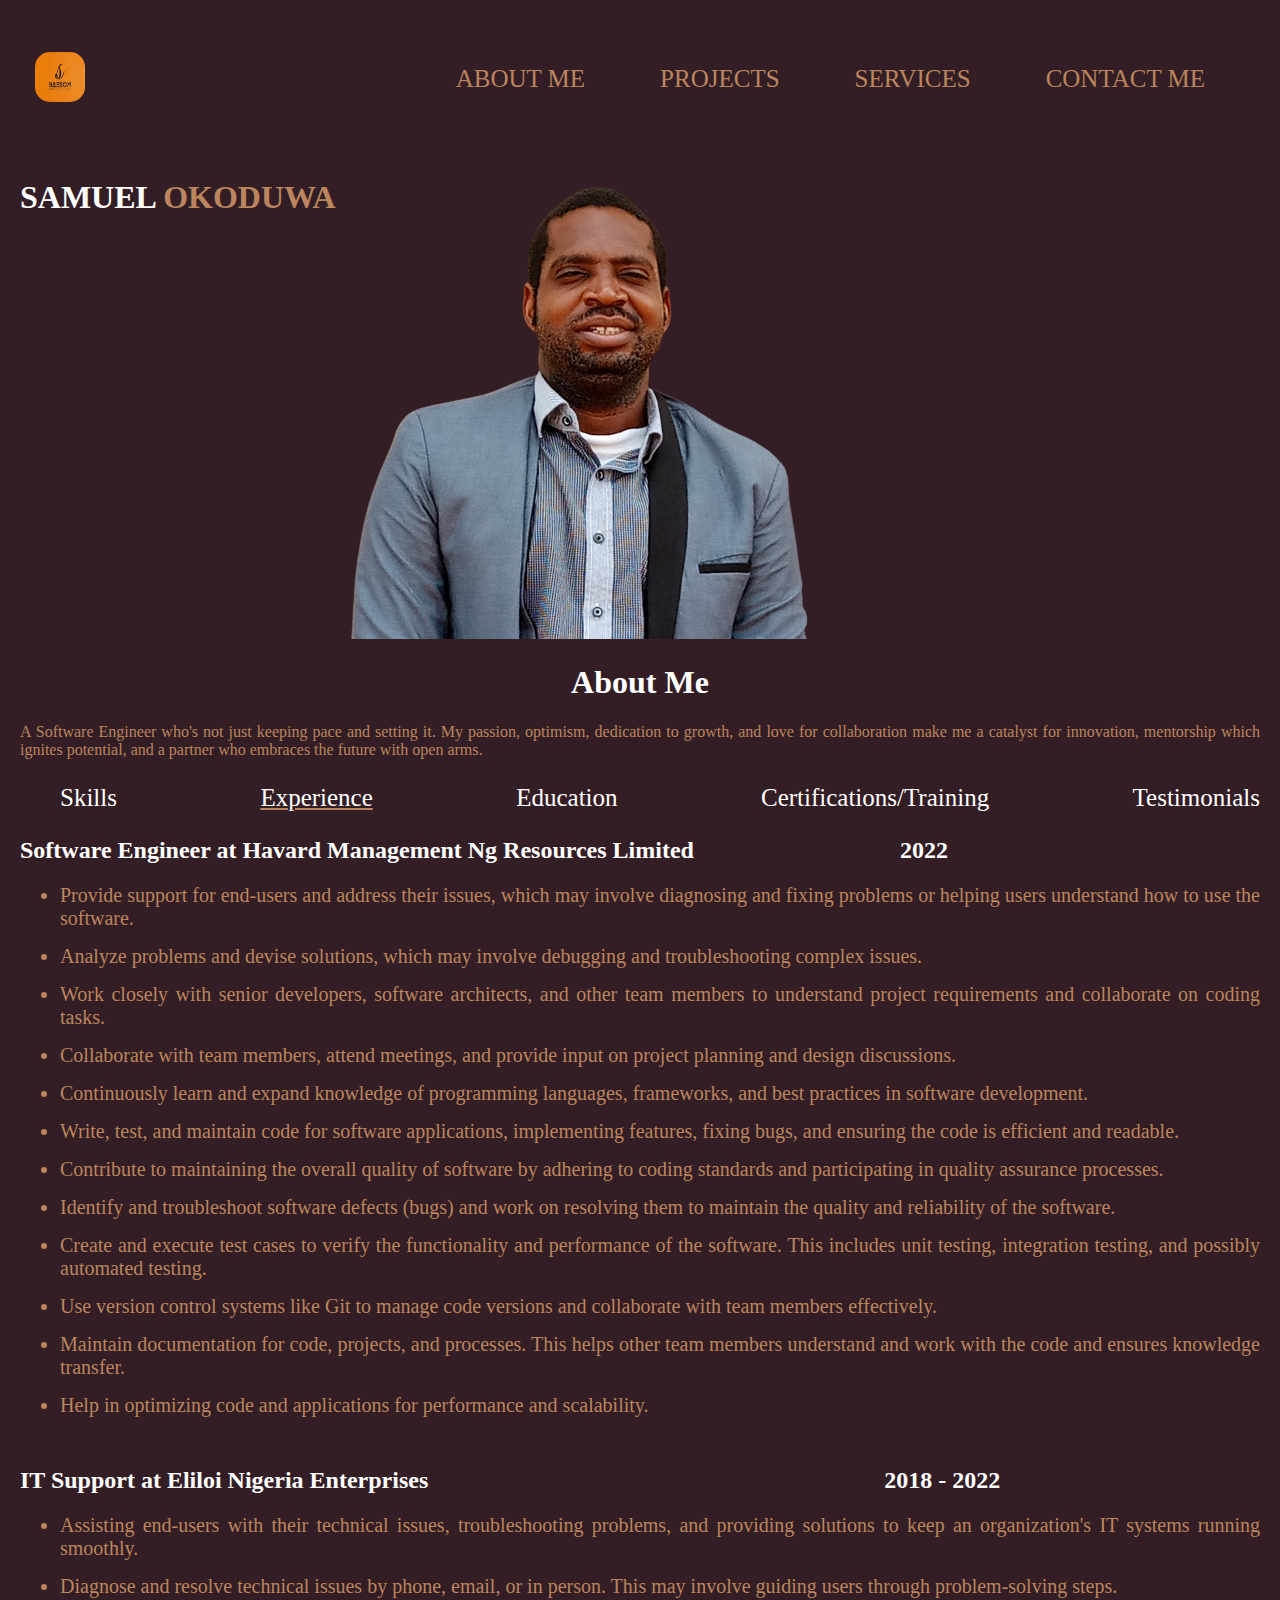
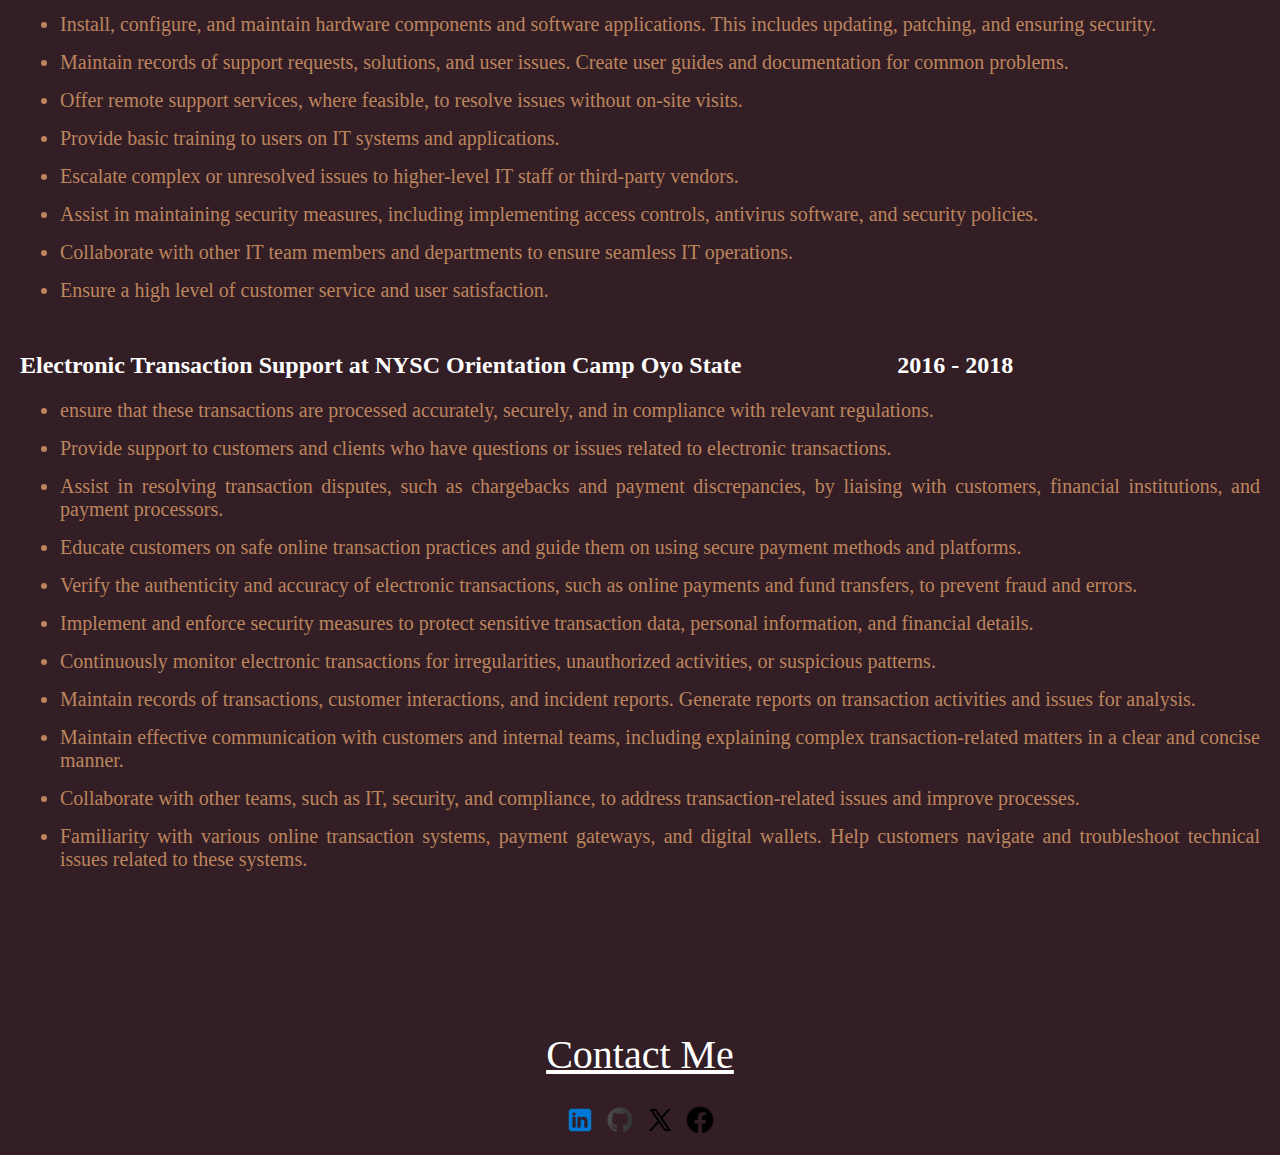
<file: about_me/experience.html>
<!DOCTYPE html>
<html lang="en">
<head>
	<meta charset="UTF-8">
	<meta http-equiv="X-UA-Compatible" content="IE=edge">
	<meta name="viewport" content="width=device-width, initial-scale=1.0">
	<title>SAMUEL OKODUWA'S PORTFOLIO</title>
	<link rel="stylesheet" href="/css/about_me_style.css">
</head>
<body>
	<!-- Header Session -->
	<header class="header">
		<!-- Logo -->
		<div class="logo">
			<a href="../index.html"><img src="../Assets/Images/My_logo.PNG" alt="logo"></a>
		</div>
		<!-- Navigation MENU -->
		<nav class="navigation-bar">
			<ul>
				<li><a href="about_me.html" target="_blank">ABOUT ME</a></li>
				<li><a href="../about_me/project.html">PROJECTS</a></li>
				<li><a href="../services.html">SERVICES</a></li>
				<li><a href="../contact_me.html">CONTACT ME</a></li>
			</ul>
			<button class="hamburger" id="hamburger">
				<svg xmlns="http://www.w3.org/2000/svg" height="1em" viewBox="0 0 448 512">! Font Awesome Free 6.4.2 by @fontawesome - https://fontawesome.com License - https://fontawesome.com/license (Commercial License) Copyright 2023 Fonticons, Inc.<path d="M0 96C0 78.3 14.3 64 32 64H416c17.7 0 32 14.3 32 32s-14.3 32-32 32H32C14.3 128 0 113.7 0 96zM0 256c0-17.7 14.3-32 32-32H416c17.7 0 32 14.3 32 32s-14.3 32-32 32H32c-17.7 0-32-14.3-32-32zM448 416c0 17.7-14.3 32-32 32H32c-17.7 0-32-14.3-32-32s14.3-32 32-32H416c17.7 0 32 14.3 32 32z"/></svg>
			</button>
		</nav>
	</header>

	<!-- The Main Page -->
	<main>
		<!-- About Me Section -->
		<section class="about_me-section">
			<h1 class="name">SAMUEL <span>OKODUWA</span></h1>
			<!-- My Picture -->
			<div class="about_me-image img">
				<img src="../Assets/Images/My_Photo.jpg" alt="My Photo">
			</div>
			<!-- About Me Data -->
			<div class="about_me-data">
				<!-- About Me -->
				<div class="about_me-description">
					<h1>About Me</h1>
					<p>A Software Engineer who's not just keeping pace and setting it. My passion, optimism, dedication to growth, and love for collaboration make me a catalyst for innovation, mentorship which ignites potential, and a partner who embraces the future with open arms.</p>
				</div>
				<!-- About Me Navigation bar -->
				<nav> 
					<ul>
						<li><span><a href="../about_me/about_me.html">Skills</a></span></li>
						<li><a href="../about_me/experience.html">Experience</a></li>
						<li><span><a href="../about_me/education.html">Education</a></span></li>
						<li><span><a href="../about_me/certification.html">Certifications/Training</a></span></li>
						<li><span><a href="../about_me/testimonies.html">Testimonials</a></span></li>
					</ul>
				</nav>
				<!-- The content of the navagation Tabs -->
				<!-- Software Engineer -->
				<div class="skill">
					<h2>
						Software Engineer at Havard Management Ng Resources Limited 
						<span style="margin-left: 200px;">2022</span>
					</h2>
				<ul>
					<li>
						Provide support for end-users and address their issues, which may involve diagnosing and fixing problems or helping users understand how to use the software.
					</li>
					<li>
						Analyze problems and devise solutions, which may involve debugging and troubleshooting complex issues.
					</li>
					<li>
						Work closely with senior developers, software architects, and other team members to understand project requirements and collaborate on coding tasks.
					</li>
					<li>
						Collaborate with team members, attend meetings, and provide input on project planning and design discussions.
					</li>
					<li>
						Continuously learn and expand knowledge of programming languages, frameworks, and best practices in software development.
					</li>
					<li>
						Write, test, and maintain code for software applications, implementing features, fixing bugs, and ensuring the code is efficient and readable.
					</li>
					<li>
						Contribute to maintaining the overall quality of software by adhering to coding standards and participating in quality assurance processes.
					</li>
					<li>
						Identify and troubleshoot software defects (bugs) and work on resolving them to maintain the quality and reliability of the software.
					</li>
					<li>
						Create and execute test cases to verify the functionality and performance of the software. This includes unit testing, integration testing, and possibly automated testing.
					</li>
					<li>
						Use version control systems like Git to manage code versions and collaborate with team members effectively.
					</li>
					<li>
						Maintain documentation for code, projects, and processes. This helps other team members understand and work with the code and ensures knowledge transfer.
					</li>
					<li>
						Help in optimizing code and applications for performance and scalability.
					</li>
				</ul>
				</div>
				<!-- IT Support -->
				<div class="skill">
					<h2>
						IT Support at Eliloi Nigeria Enterprises 
						<span style="padding-left: 450px;">2018 - 2022</span>
					</h2>
				<ul>
					<li>
						Assisting end-users with their technical issues, troubleshooting problems, and providing solutions to keep an organization's IT systems running smoothly.
					</li>
					<li>
						Diagnose and resolve technical issues by phone, email, or in person. This may involve guiding users through problem-solving steps.
					</li>
					<li>
						Install, configure, and maintain hardware components and software applications. This includes updating, patching, and ensuring security.
					</li>
					<li>
						Maintain records of support requests, solutions, and user issues. Create user guides and documentation for common problems.
					</li>
					<li>
						Offer remote support services, where feasible, to resolve issues without on-site visits.
					</li>
					<li>
						Provide basic training to users on IT systems and applications.
					</li>
					<li>
						Escalate complex or unresolved issues to higher-level IT staff or third-party vendors.
					</li>
					<li>
						Assist in maintaining security measures, including implementing access controls, antivirus software, and security policies.
					</li>
					<li>
						Collaborate with other IT team members and departments to ensure seamless IT operations.

					</li>
					<li>
						Ensure a high level of customer service and user satisfaction.
					</li>
				</ul>
				</div>
				<!-- Electronic Transaction Support -->
				<div class="skill">
					<h2>
						Electronic Transaction Support at NYSC Orientation Camp Oyo State 
						<span style="padding-left: 150px;">2016 - 2018</span>
					</h2>
					<ul>
						<li>
							ensure that these transactions are processed accurately, securely, and in compliance with relevant regulations.
						</li>
						<li>
							Provide support to customers and clients who have questions or issues related to electronic transactions.
						</li>
						<li>
							Assist in resolving transaction disputes, such as chargebacks and payment discrepancies, by liaising with customers, financial institutions, and payment processors.
						</li>
						<li>
							Educate customers on safe online transaction practices and guide them on using secure payment methods and platforms.
						</li>
						<li>
							Verify the authenticity and accuracy of electronic transactions, such as online payments and fund transfers, to prevent fraud and errors. 
						</li>
						<li>
							Implement and enforce security measures to protect sensitive transaction data, personal information, and financial details.
						</li>
						<li>
							Continuously monitor electronic transactions for irregularities, unauthorized activities, or suspicious patterns.
						</li>
						<li>
							Maintain records of transactions, customer interactions, and incident reports. Generate reports on transaction activities and issues for analysis.
						</li>
						<li>
							Maintain effective communication with customers and internal teams, including explaining complex transaction-related matters in a clear and concise manner.
						</li>
						<li>
							Collaborate with other teams, such as IT, security, and compliance, to address transaction-related issues and improve processes.
						</li>
						<li>
							Familiarity with various online transaction systems, payment gateways, and digital wallets. Help customers navigate and troubleshoot technical issues related to these systems.
						</li>

					</ul>
				</div>
			</div>
			
		</section>

		<!-- The footer -->
		<footer>
			<div class="footer-contact">
				<a href="contact_me.html">Contact Me</a>
			</div>
			<!-- Social Media Handle -->
			<div class="footer-socials">
				<!-- Linkined -->
				<div class="social">
					<a href=""><img src="../Assets/Images/icons/linkedin-background-free.png" alt="linkined"></a>	
				</div>
				<!-- Github -->
				<div class="social">
					<a href=""><img src="../Assets/Images/icons/github-background-free.png" alt="Github"></a>	
				</div>
				<!-- Twitter -->
				<div class="social">
					<a href=""><img src="../Assets/Images/icons/twitter-background-free.png" alt="Twitter"></a>
				</div>
				<!-- Facebook -->
				<div class="social">
					<a href=""><img src="../Assets/Images/icons/facebook-background-free.png" alt="Facebook"></a>
				</div>				
			</div>
		</footer>
	</main>
</body>
</html>
</file>
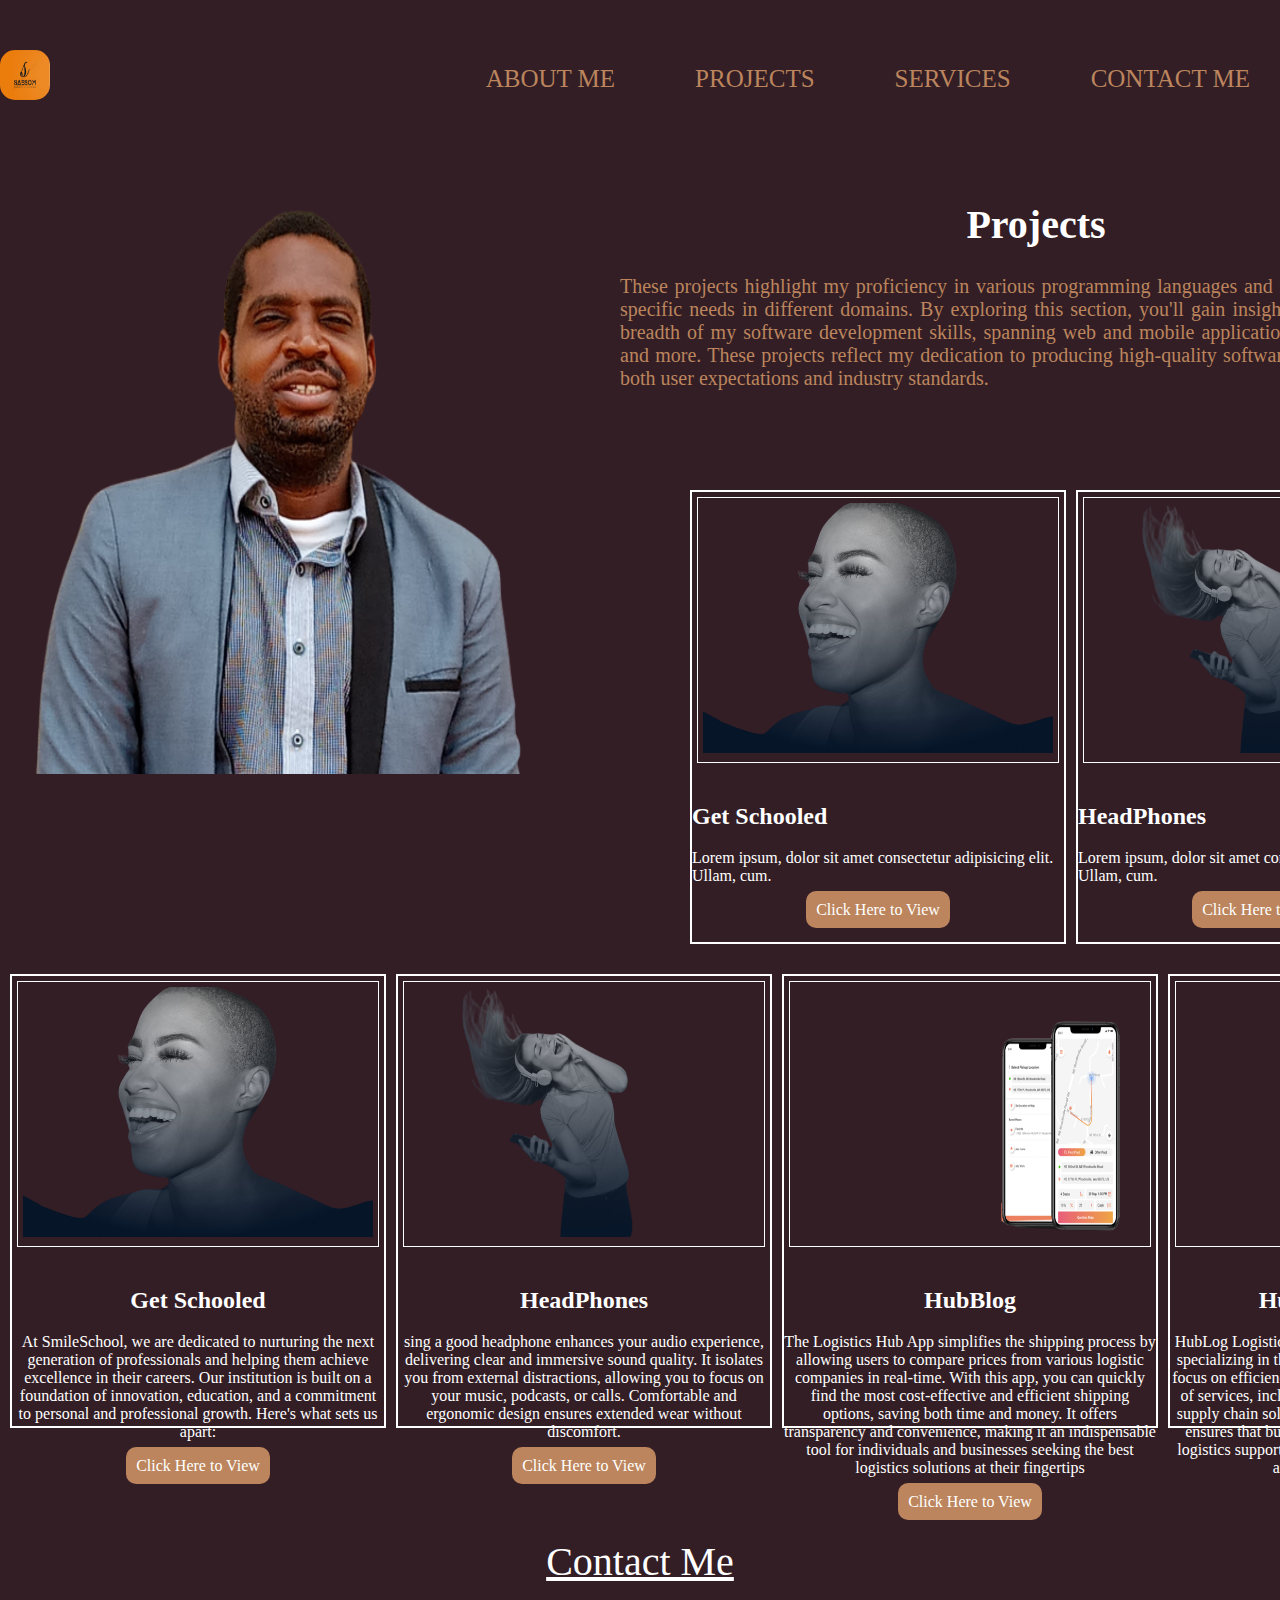
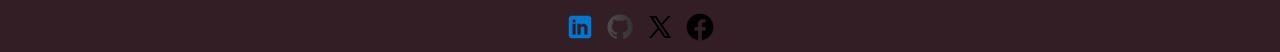
<file: about_me/project.html>
<!DOCTYPE html>
<html lang="en">
<head>
	<meta charset="UTF-8">
	<meta http-equiv="X-UA-Compatible" content="IE=edge">
	<meta name="viewport" content="width=device-width, initial-scale=1.0">
	<title>SAMUEL OKODUWA'S PORTFOLIO</title>
	<link rel="stylesheet" href="../css/project_style.css">
</head>
<body>
	<!-- Header Session -->
	<header class="header">
		<!-- Logo -->
		<div class="logo">
			<a href="index.html"><img src="../Assets/Images/My_logo.PNG" alt="logo"></a>
		</div>
		<!-- Navigation MENU -->
		<nav class="navigation-bar">
			<ul>
				<li><a href="about_me.html" target="_blank">ABOUT ME</a></li>
				<li><a href="./project.html">PROJECTS</a></li>
				<li><a href="../services.html">SERVICES</a></li>
				<li><a href="../contact_me.html">CONTACT ME</a></li>
			</ul>
		</nav>
	</header>

	<!-- The Main Page -->
	<main>
		<!-- About Me Section -->
		<section class="about_me-section">
			<h1 class="name">SAMUEL <span>OKODUWA</span></h1>
			<!-- My Picture -->
			<div class="about_me-image img">
				<img src="../Assets/Images/My_Photo.jpg" alt="My Photo">
			</div>
			<!-- About Me Data -->
			<div class="about_me-data">
				<!-- About Me -->
				<div class="about_me-description">
					<h1>Projects</h1>
					<p>These projects highlight my proficiency in various programming languages and my ability to address specific needs in different domains. By exploring this section, you'll gain insights into the depth and breadth of my software development skills, spanning web and mobile applications, backend systems, and more. These projects reflect my dedication to producing high-quality software solutions that meet both user expectations and industry standards.</p>
				</div>

				<!-- The content of the navagation Tabs -->
				<div class="project-sub">
					<div class="project-cards">
						<!-- The First Card -->
						<div class="project-card">
							<div class="project-image">
								<img src="../Assets/Images/Project-Image/get_schooled.png" alt="Project Image">
							</div>
							<h2>Get Schooled</h2>
							<p>Lorem ipsum, dolor sit amet consectetur adipisicing elit. Ullam, cum.</p>
							<div class="project-button">
								<a href="https://samuelokoduwa.github.io/Get_Schooled/">Click Here to View</a>
							</div>					
						</div>
						<!-- The Second Card -->
						<div class="project-card">
							<div class="project-image">
								<img src="../Assets/Images/Project-Image/headphones_hero.png" alt="Project Image">
							</div>
							<h2>HeadPhones</h2>
							<p>Lorem ipsum, dolor sit amet consectetur adipisicing elit. Ullam, cum.</p>
							<div class="project-button">
								<a href="https://samuelokoduwa.github.io/alx_html_css/headphones/101-index.html" target="_blank">Click Here to View</a>
							</div>					
						</div>
				</div>
			</div>
			
		</section>


		<!-- Projects -->
		<section id="projects" class="projects">
			<!-- Project Cards -->
			<div class="project-cards">
				<!-- The First Card -->
				<div class="project-card">
					<div class="project-image">
						<img src="../Assets/Images/Project-Image/get_schooled.png" alt="Project Image">
					</div>
					<h2>Get Schooled</h2>
					<p>At SmileSchool, we are dedicated to nurturing the next generation of professionals and helping them achieve excellence in their careers. Our institution is built on a foundation of innovation, education, and a commitment to personal and professional growth. Here's what sets us apart:</p>
					<div class="project-button">
						<a href="https://samuelokoduwa.github.io/Get_Schooled/">Click Here to View</a>
					</div>					
				</div>
				<!-- The Second Card -->
				<div class="project-card">
					<div class="project-image">
						<img src="../Assets/Images/Project-Image/headphones_hero.png" alt="Project Image">
					</div>
					<h2>HeadPhones</h2>
					<p>sing a good headphone enhances your audio experience, delivering clear and immersive sound quality. It isolates you from external distractions, allowing you to focus on your music, podcasts, or calls. Comfortable and ergonomic design ensures extended wear without discomfort.</p>
					<div class="project-button">
						<a href="https://samuelokoduwa.github.io/alx_html_css/headphones/101-index.html" target="_blank">Click Here to View</a>
					</div>					
				</div>
				<!-- The Third Card -->
				<div class="project-card">
					<div class="project-image">
						<img src="../Assets/Images/Project-Image/Hublog-1.png" alt="HubBlog"/>
					</div>
					<h2>HubBlog</h2>
					<p>The Logistics Hub App simplifies the shipping process by allowing users to compare prices from various logistic companies in real-time. With this app, you can quickly find the most cost-effective and efficient shipping options, saving both time and money. It offers transparency and convenience, making it an indispensable tool for individuals and businesses seeking the best logistics solutions at their fingertips</p>
					<div class="project-button">
						<a href="https://samuelokoduwa.github.io/HUBLOG/" target="_blank">Click Here to View</a>
					</div>					
				</div>
				<!-- The Fouth Card -->
				<div class="project-card">
					<div class="project-image">
						<img src="../Assets/Images/Project-Image/Hublog_Logistics-1.png" alt="HubBlog Logistics"/>
					</div>
					<h2>Hub Blog Logistics</h2>
					<p>HubLog Logistics is a comprehensive logistics company specializing in the seamless movement of goods. With a focus on efficiency and reliability, HubLog offers a range of services, including warehousing, transportation, and supply chain solutions. Their commitment to excellence ensures that businesses can trust them for dependable logistics support, contributing to streamlined operations and customer satisfaction.</p>
					<div class="project-button">
						<a href="https://samuelokoduwa.github.io/HUBLOG-LOGISTICS/" target="_blank">Click Here to View</a>
					</div>					
				</div>
			</div>
		</section>

		<!-- The footer -->
		<footer>
			<div class="footer-contact">
				<a href="contact_me.html">Contact Me</a>
			</div>
			<!-- Social Media Handle -->
			<div class="footer-socials">
				<!-- Linkined -->
				<div class="social">
					<a href=""><img src="../Assets/Images/icons/linkedin-background-free.png" alt="linkined"></a>	
				</div>
				<!-- Github -->
				<div class="social">
					<a href=""><img src="../Assets/Images/icons/github-background-free.png" alt="Github"></a>	
				</div>
				<!-- Twitter -->
				<div class="social">
					<a href=""><img src="../Assets/Images/icons/twitter-background-free.png" alt="Twitter"></a>
				</div>
				<!-- Facebook -->
				<div class="social">
					<a href=""><img src="../Assets/Images/icons/facebook-background-free.png" alt="Facebook"></a>
				</div>				
			</div>
		</footer>
	</main>
</body>
</html>
</file>
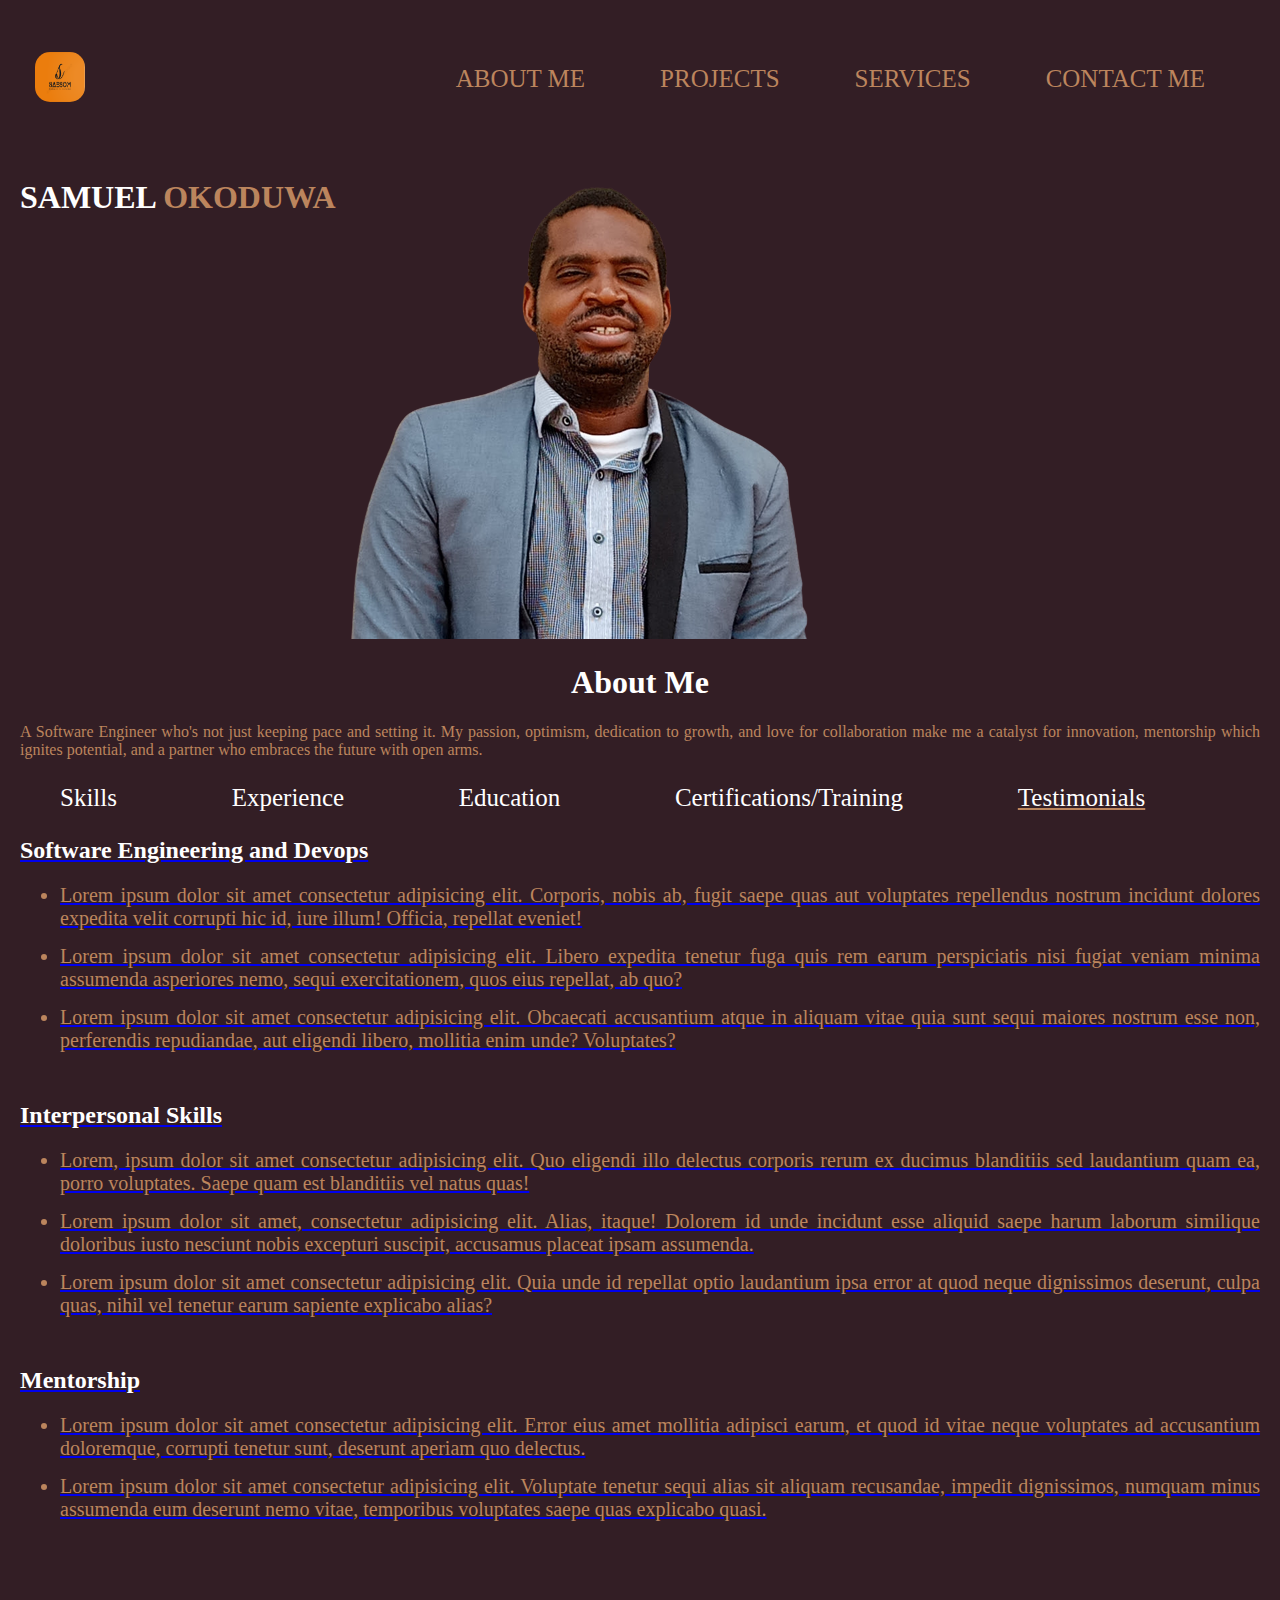
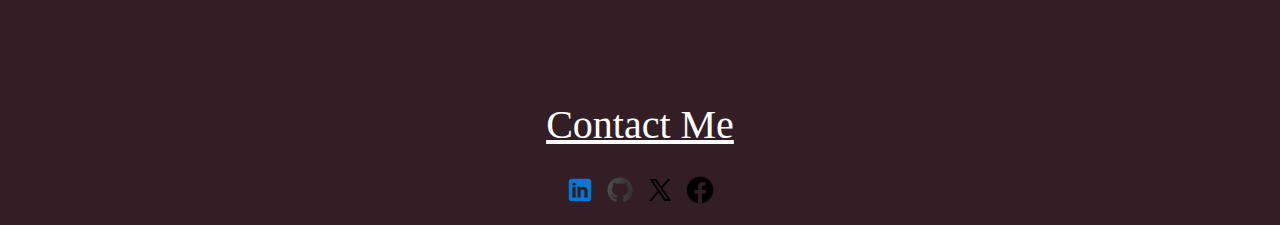
<file: about_me/testimonies.html>
<!DOCTYPE html>
<html lang="en">
<head>
	<meta charset="UTF-8">
	<meta http-equiv="X-UA-Compatible" content="IE=edge">
	<meta name="viewport" content="width=device-width, initial-scale=1.0">
	<title>SAMUEL OKODUWA'S PORTFOLIO</title>
	<link rel="stylesheet" href="/css/about_me_style.css">
</head>
<body>
	<!-- Header Session -->
	<header class="header">
		<!-- Logo -->
		<div class="logo">
			<a href="../index.html"><img src="../Assets/Images/My_logo.PNG" alt="logo"></a>
		</div>
		<!-- Navigation MENU -->
		<nav class="navigation-bar">
			<ul>
				<li><a href="about_me.html" target="_blank">ABOUT ME</a></li>
				<li><a href="../about_me/project.html">PROJECTS</a></li>
				<li><a href="../services.html">SERVICES</a></li>
				<li><a href="../contact_me.html">CONTACT ME</a></li>
			</ul>
			<button class="hamburger" id="hamburger">
				<svg xmlns="http://www.w3.org/2000/svg" height="1em" viewBox="0 0 448 512">! Font Awesome Free 6.4.2 by @fontawesome - https://fontawesome.com License - https://fontawesome.com/license (Commercial License) Copyright 2023 Fonticons, Inc.<path d="M0 96C0 78.3 14.3 64 32 64H416c17.7 0 32 14.3 32 32s-14.3 32-32 32H32C14.3 128 0 113.7 0 96zM0 256c0-17.7 14.3-32 32-32H416c17.7 0 32 14.3 32 32s-14.3 32-32 32H32c-17.7 0-32-14.3-32-32zM448 416c0 17.7-14.3 32-32 32H32c-17.7 0-32-14.3-32-32s14.3-32 32-32H416c17.7 0 32 14.3 32 32z"/></svg>
			</button>
		</nav>
	</header>

	<!-- The Main Page -->
	<main>
		<!-- About Me Section -->
		<section class="about_me-section">
			<h1 class="name">SAMUEL <span>OKODUWA</span></h1>
			<!-- My Picture -->
			<div class="about_me-image img">
				<img src="../Assets/Images/My_Photo.jpg" alt="My Photo">
			</div>
			<!-- About Me Data -->
			<div class="about_me-data">
				<!-- About Me -->
				<div class="about_me-description">
					<h1>About Me</h1>
					<p>A Software Engineer who's not just keeping pace and setting it. My passion, optimism, dedication to growth, and love for collaboration make me a catalyst for innovation, mentorship which ignites potential, and a partner who embraces the future with open arms.</p>
				</div>
				<!-- About Me Navigation bar -->
				<nav> 
					<ul>
						<li><span><a href="../about_me/about_me.html">Skills</a></span></li>
						<li><span><a href="../about_me/experience.html">Experience</a></span></li>
						<li><span><a href="../about_me/education.html">Education</a></span></li>
						<li><span><a href="../about_me/certification.html">Certifications/Training</a></span></li>
						<li><a href="../about_me/testimonies.html">Testimonials</span></li>
						
					</ul>
				</nav>
				<!-- The content of the navagation Tabs -->
				<!-- Software Engineering and DevOps -->
				<div class="skill">
					<h2>Software Engineering and Devops</h2>
				<ul>
					<li>
						Lorem ipsum dolor sit amet consectetur adipisicing elit. Corporis, nobis ab, fugit saepe quas aut voluptates repellendus nostrum incidunt dolores expedita velit corrupti hic id, iure illum! Officia, repellat eveniet!
					</li>
					<li>
						Lorem ipsum dolor sit amet consectetur adipisicing elit. Libero expedita tenetur fuga quis rem earum perspiciatis nisi fugiat veniam minima assumenda asperiores nemo, sequi exercitationem, quos eius repellat, ab quo?
					</li>
					<li>
						Lorem ipsum dolor sit amet consectetur adipisicing elit. Obcaecati accusantium atque in aliquam vitae quia sunt sequi maiores nostrum esse non, perferendis repudiandae, aut eligendi libero, mollitia enim unde? Voluptates?
					</li>
				</ul>
				</div>
				<!-- Interpersonal Skills -->
				<div class="skill">
					<h2>Interpersonal Skills</h2>
				<ul>
					<li>Lorem, ipsum dolor sit amet consectetur adipisicing elit. Quo eligendi illo delectus corporis rerum ex ducimus blanditiis sed laudantium quam ea, porro voluptates. Saepe quam est blanditiis vel natus quas!</li>
					<li>
						Lorem ipsum dolor sit amet, consectetur adipisicing elit. Alias, itaque! Dolorem id unde incidunt esse aliquid saepe harum laborum similique doloribus iusto nesciunt nobis excepturi suscipit, accusamus placeat ipsam assumenda.
					</li>
					<li>
						Lorem ipsum dolor sit amet consectetur adipisicing elit. Quia unde id repellat optio laudantium ipsa error at quod neque dignissimos deserunt, culpa quas, nihil vel tenetur earum sapiente explicabo alias?
					</li>
				</ul>
				</div>
				<!-- Mentorship Skills -->
				<div class="skill">
					<h2>Mentorship</h2>
					<ul>
						<li>
							Lorem ipsum dolor sit amet consectetur adipisicing elit. Error eius amet mollitia adipisci earum, et quod id vitae neque voluptates ad accusantium doloremque, corrupti tenetur sunt, deserunt aperiam quo delectus.
						</li>
						<li>
							Lorem ipsum dolor sit amet consectetur adipisicing elit. Voluptate tenetur sequi alias sit aliquam recusandae, impedit dignissimos, numquam minus assumenda eum deserunt nemo vitae, temporibus voluptates saepe quas explicabo quasi.
						</li>
					</ul>
				</div>
			</div>
			
		</section>

		<!-- The footer -->
		<footer>
			<div class="footer-contact">
				<a href="contact_me.html">Contact Me</a>
			</div>
			<!-- Social Media Handle -->
			<div class="footer-socials">
				<!-- Linkined -->
				<div class="social">
					<a href=""><img src="../Assets/Images/icons/linkedin-background-free.png" alt="linkined"></a>	
				</div>
				<!-- Github -->
				<div class="social">
					<a href=""><img src="../Assets/Images/icons/github-background-free.png" alt="Github"></a>	
				</div>
				<!-- Twitter -->
				<div class="social">
					<a href=""><img src="../Assets/Images/icons/twitter-background-free.png" alt="Twitter"></a>
				</div>
				<!-- Facebook -->
				<div class="social">
					<a href=""><img src="../Assets/Images/icons/facebook-background-free.png" alt="Facebook"></a>
				</div>				
			</div>
		</footer>
	</main>
</body>
</html>
</file>
<file: css/style.css>
body {
	margin: 0;
	padding: 0;
	background-color: #331E25;
	border-radius: 5px;
	padding: 10px;
}
/* The header Section */
.header {
	display: flex;
	justify-content: space-between;
	align-items: center;
	padding-left: 25px;
}
.logo img{
	width:50px;
	height: 50px;
	border-radius: 15px;
}
.navigation-bar {
	display: flex;
	padding-right: 35px;
	
}
.navigation-bar ul{
	display: flex;
	list-style-type: none;	
}
.navigation-bar ul li {
	padding: 30px;
}
.navigation-bar ul li a{
	text-decoration: none;
	color: #BC855D;
	font-size: 25px;
}
.navigation-bar ul li a:hover {
	color: chocolate;
}
.hamburger {
	display: none;
}

@media  only screen and (max-width: 1000px) {
	.hamburger {
		display: block;
		font-size: 30px;
	}
	.navigation-bar ul {
		display: none;
	}	
}

/* Hero Section */
main {
	padding: 25px;
}
.hero-section {
	display: flex;
	justify-content: center;	
}
.hero-section-description {
	padding-top: 100px;
	color: white;
	
}

.hero-section-description span {
	color: #BC855D;
}
.hero-section-description p {
	text-align:justify;
	padding-bottom: 10px;
	font-size: 20px;
}
.hero-section-button {
	text-align: center;
}
.hero-section-button a {
	text-decoration: none;
	color: white;
	background-color: #BC855D;
	padding: 10px;
	border-radius: 10px;
}
.hero-section-button a:hover {
	color: chocolate;
}
.hero-section-button a:link {
	color: white;
}
.hero-section-image img {
	object-fit: conver;
	width: 550px;
	height: 600px;
	border-color: #BC855D;
	border-radius: 20px;
} 

@media only screen and (max-width: 1000px) {
	.hero-section {
		display: flex;
		flex-direction:column-reverse;
	}
	.hero-section-description p {
		text-align:justify;
		padding-bottom: 10px;
		/* font-size: 10px; */
	}
}

/* Projects */
.projects {
	justify-content: space-around;
	text-align: center;
	color: white;
	margin: 10px;
}
.projects h1 {
	font-size: 50px;
}
.project-cards {
	display: flex;
	color: white;
	/* gap: 10px; */
	justify-content: space-around;
}
.project-card {
	border: 2px solid white;
	width: 300px;
	padding-bottom: 15px;
}
.project-card p {
	text-align: justify;
	padding: 10px;
	height: 200px;
}
.project-card h2 {
	padding-top: 20px;
}
.project-image {
	border: 1px solid white;
	margin: 5px;
	padding: 5px;
	height: 200px;
}
.project-image img {
	width: 100%;
	height: 100%;
	object-fit: cover;
}
.project-button {
	text-align: center;
}
.project-button a{
	color: white;
	background-color: #BC855D;
	text-decoration: none;
	padding: 10px;
	border-radius: 10px;
}
.project-button a:hover {
	color: chocolate;
}
.project-more {
	padding-top: 20px;
	font-size: 25px;
}
.project-more a {
	color: white;	
}
.project-more a:hover {
	color: chocolate;
}
@media only screen and (max-width: 1000px) {
	.project-cards {
		display: flex;
		flex-wrap: wrap;
	}
	
}

/* The footer */
footer {
	display: flex;
	flex-direction: column;
	gap: 20px;
	justify-content: center;
	text-align: center;
	padding-top: 100px;
	font-size: 40px;
}
.footer-contact a {
	color: white;
}
.footer-contact a:hover {
	color: #BC855D;
}
.footer-socials {
	display: flex;
	justify-content: center;
	gap: 10px;
}

.social img{
	width: 30px;
	height: 30px;
}
</file>
<file: css/contact_me_style.css>
body {
	width: 100%;
	margin: 0;
	padding: 0;
	background-color: #331E25;
	border-radius: 5px;
	padding: 10px;
}
/* The header Section */
.header {
	display: flex;
	justify-content: space-between;
	align-items: center;
}
.logo img{
	width:70px;
	height: 70px;
	border-radius: 15px;
}
.navigation-bar {
	display: flex;
}
.navigation-bar ul{
	display: flex;
	list-style-type: none;	
}
.navigation-bar ul li {
	padding: 30px;
}
.navigation-bar ul li a{
	text-decoration: none;
	color: #BC855D;
	font-size: 25px;
}
.navigation-bar ul li a:hover {
	color: chocolate;
}
.hamburger {
	display: none;
}

@media  only screen and (max-width: 1000px) {
	.hamburger {
		display: block;
		font-size: 30px;
	}
	.navigation-bar ul {
		display: none;
	}	
}


/* Contact-Section */
.contact {
	display: flex;
	justify-content: center;
	padding-top: 100px;
	color: white;
	align-items: first baseline;
	
}
.contact h1 {
	justify-content: center;
	font-size: 70px;
	margin-bottom: 100px;
}
.contact-bio {
	display: flex;
	flex-direction: column;
	padding-right: 100px;
}
.email {
	display: flex;
	justify-content: center;
	align-items: center;
	margin-bottom: 0px;
	padding-bottom: 0px;

}
.contact-note {
	display: flex;
	flex-direction: column;
	padding-left: 100px;
}
.phone-number {
	display: flex;
	align-items: center;
	margin-top: 0px;
	padding-top: 0px;
}
p {
	font-size: 40px;
	padding-left: 10px;
}
.download {
	background-color: #BC855D;
	width: 200px;
	text-align: center;
	padding: 10px;
	font-size: 30px;
	border-radius: 10px;
}
.download a{
	color: white;
	text-decoration: none;
}
.download a:hover {
	color:chocolate;
}

/* Form */
input {
	width: 500px;
	background-color: #BC855D;
	padding: 20px;
	font-size: 30px;
}
textarea {
	width: 535px;
	background-color: #BC855D;
	font-size: 30px;
}
button {
	background-color: #BC855D;
	margin-top: 20px;
	font-size: 30px;
	color: white;
	padding: 15px;
	border-radius: 15px;
	cursor: pointer;
}
button:hover {
	color: chocolate;
}

/* The footer */
footer {
	display: flex;
	flex-direction: column;
	gap: 20px;
	justify-content: center;
	text-align: center;
	padding-top: 450px;
	font-size: 40px;
}
.footer-contact a {
	color: white;
}
.footer-contact a:hover {
	color: #BC855D;
}
.footer-socials {
	display: flex;
	justify-content: center;
	gap: 10px;
}

.social img{
	width: 30px;
	height: 30px;
}
</file>
<file: css/project_style.css>
body {
	width: 100%;
	margin: 0;
	padding: 0;
	background-color: #331E25;
	border-radius: 5px;
	padding: 10px;
}
/* The header Section */
.header {
	display: flex;
	justify-content: space-between;
	align-items: center;
}
.logo img{
	width:50px;
	height: 50px;
	border-radius: 15px;
}
.navigation-bar ul{
	display: flex;
	list-style-type: none;	
}
.navigation-bar ul li {
	padding: 30px;
}
.navigation-bar ul li a{
	text-decoration: none;
	color: #BC855D;
	font-size: 25px;
}
.navigation-bar ul li a:hover {
	color: chocolate;
}


body {
	margin: 0;
	padding: 0;
	background-color: #331E25;
	border-radius: 5px;
}
/* The header Section */
.header {
	display: flex;
	justify-content: space-between;
	align-items: center;
}
.logo img{
	width:50px;
	height: 50px;
	border-radius: 15px;
}
.navigation-bar {
	margin-top: 0;
	display: flex;
}
.navigation-bar ul{
	display: flex;
	list-style-type: none;	
}
.navigation-bar ul li {
	padding: 30px;
}
.navigation-bar ul li a{
	text-decoration: none;
	color: #BC855D;
	font-size: 25px;
}
.navigation-bar ul li a:hover {
	color: chocolate;
}
.hamburger {
	display: none;
}

@media  only screen and (max-width: 1000px) {
	.hamburger {
		display: block;
		font-size: 30px;
	}
	.navigation-bar ul {
		display: none;
	}	
}


/* About Me Section */
.about_me-section {
	display: flex;
	padding: 20px;
	gap: 50px;
}
.name {
	display: none;
}
.about_me-image img {
	object-fit: conver;
	width: 550px;
	height: 600px;
	border-color: #BC855D;
	border-radius: 20px;
}
.about_me-description {
	margin-bottom: 100px;
}
.about_me-description h1{
	color: white;
	text-align: center;
	font-size: 40px;
}
.about_me-description p {
	font-size: 20px;
	color: #BC855D;
	text-align: justify;
}

@media only screen and (max-width: 1000px) {
	.about_me-section {
		display: flex;
		flex-direction: column;
		padding: 20px;
		gap: 50px;
		align-items: center;
	}
	.about_me-section .name {
		color: white;
		font-size: 30px;
		display: block;
	}
	.about_me-section .name span {
		color: #BC855D;
	}
}

/* About Me Navigation Bar */
nav ul {
	padding: 0;
	display: flex;
	font-size: 30px;
	list-style-type: none;
	gap: 20px;
	justify-content: space-between;
}

nav ul li a {
	text-decoration-color:#BC855D;
	color: white;
	
}
nav ul li span a{
	color: white;
	text-decoration: none;
}

/* Skills Description */
h2 {
	color: white;
}
.skill {
	margin-bottom: 50px;
}
.skill ul{
	display: flex;
	flex-direction: column;
	gap: 15px;
}
.skill ul li {
	color: #BC855D;
}
.project-sub {
	padding-left: 70px;
}


/* Projects */
.projects {
	justify-content: space-around;
	text-align: center;
	/* padding: 50px; */
	margin: 10px;
	
}
.project-cards {
	display: flex;
	color: white;
	gap: 10px;
}
.project-card {
	border: 2px solid white;
	height: 450px;
	
}
.project-card h2 {
	padding-top: 20px;
}
.project-image {
	border: 1px solid white;
	margin: 5px;
	padding: 5px;
}
.project-image img {
	width: 350px;
	height: 250px;
	/* object-fit: cover; */
}
.project-button {
	text-align: center;
	
}
.project-button a{
	color: white;
	background-color: #BC855D;
	text-decoration: none;
	padding: 10px;
	border-radius: 10px;
}
.project-button a:hover {
	color: chocolate;
}
.project-button a:visited {
	color: burlywood;
}
.project-more {
	padding-top: 20px;
	font-size: 25px;
}
.project-more a {
	color: white;	
}
.project-more a:hover {
	color: chocolate;
}
.project-more a:visited {
	color: burlywood
}


/* The footer */
footer {
	display: flex;
	flex-direction: column;
	gap: 20px;
	justify-content: center;
	text-align: center;
	padding-top: 100px;
	font-size: 40px;
}
.footer-contact a {
	color: white;
}
.footer-contact a:hover {
	color: #BC855D;
}
.footer-socials {
	display: flex;
	justify-content: center;
	gap: 10px;
}

.social img{
	width: 30px;
	height: 30px;
}
</file>
<file: css/about_me_style.css>
body {
	margin: 0;
	padding: 0;
	background-color: #331E25;
	border-radius: 5px;
	padding: 10px;
}
/* The header Section */
.header {
	display: flex;
	justify-content: space-between;
	align-items: center;
	padding-left: 25px;
}
.logo img{
	width:50px;
	height: 50px;
	border-radius: 15px;
}
.navigation-bar {
	display: flex;
	padding-right: 35px;
	
}
.navigation-bar ul{
	display: flex;
	list-style-type: none;	
}
.navigation-bar ul li {
	padding: 30px;
}
.navigation-bar ul li a{
	text-decoration: none;
	color: #BC855D;
	font-size: 25px;
}
.navigation-bar ul li a:hover {
	color: chocolate;
}
.hamburger {
	display: none;
}

@media  only screen and (max-width: 1000px) {
	.hamburger {
		display: block;
		font-size: 30px;
	}
	.navigation-bar ul {
		display: none;
	}	
}

/* About me sextion */
.about_me-section {
	display: flex;
	flex-wrap: wrap;
	padding: 10px;
}
h1 {
	color: white;
	text-align: center;
}
.name {
	text-align: center;
}
.name span {
	color: #BC855D;
}
p {
	color:#BC855D;
	text-align: justify;
}
@media only screen and (max-width: 1000px) {
	.about_me-section {
		display: flex;
		flex-direction: column;
	}
}
/* About Me Navigation Bar */
nav ul {
	display: flex;
	font-size: 25px;
	list-style-type: none;
	gap: 15px;
	justify-content: space-between;
}

nav ul li a {
	text-decoration-color:#BC855D;
	color: white;
	/* width: 670px; */
}
nav ul li span a{
	color: white;
	text-decoration: none;
}
.about_me-hamburger {
	display: none;
}
#skill {
	display: none;
}
@media only screen and (max-width: 1000px){
	.about_me-hamburger {
		display: flex;
		height: 30px;
		color: transparent;
	}
	.skill-details {
		display: flex;
		align-items: center;
	}
	#skill {
		padding-left: 50px;
		font-size: 30px;
	}
	nav ul{
		display: none;
	}
}
@media only screen and (max-width: 600px) {
	About Me Data
	.about_me-section {
		display: flex;
		flex-direction: column;
		border: 4px solid black;
		width: 100%;
		

	}
	.about_me-image {
		align-items: center;
		padding-left: 50px;
	}
	.about_me-image img {
		display: block;
		height: 250px;
		width: 50%;
		margin-left: auto;
		margin-right: auto;
		
	}
	.about_me-data {
		
		background-color: red;
	}
	/* About Me Navigation Bar */
	.about_me-hamburger {
		display: block;
		font-size: 30px;
		/* background-color: black; */
		padding-left: 360px;
	}
	
}
/* Skills Description */
h2 {
	color: white;
}
.skill {
	margin-bottom: 50px;
	text-align: justify;
}
.skill h2 a {
	color: white;
	text-decoration: none;
}
.skill h2 a:hover {
	color: chocolate;
}
.skill li {
	text-align: justify;
	font-size: 20px;
}
.skill ul{
	display: flex;
	flex-direction: column;
	gap: 15px;
}
.skill ul li {
	color: #BC855D;
}


/* The footer */
footer {
	display: flex;
	flex-direction: column;
	gap: 20px;
	justify-content: center;
	text-align: center;
	padding-top: 100px;
	font-size: 40px;
}
.footer-contact a {
	color: white;
}
.footer-contact a:hover {
	color: #BC855D;
}
.footer-socials {
	display: flex;
	justify-content: center;
	gap: 10px;
}

.social img{
	width: 30px;
	height: 30px;
}
</file>
